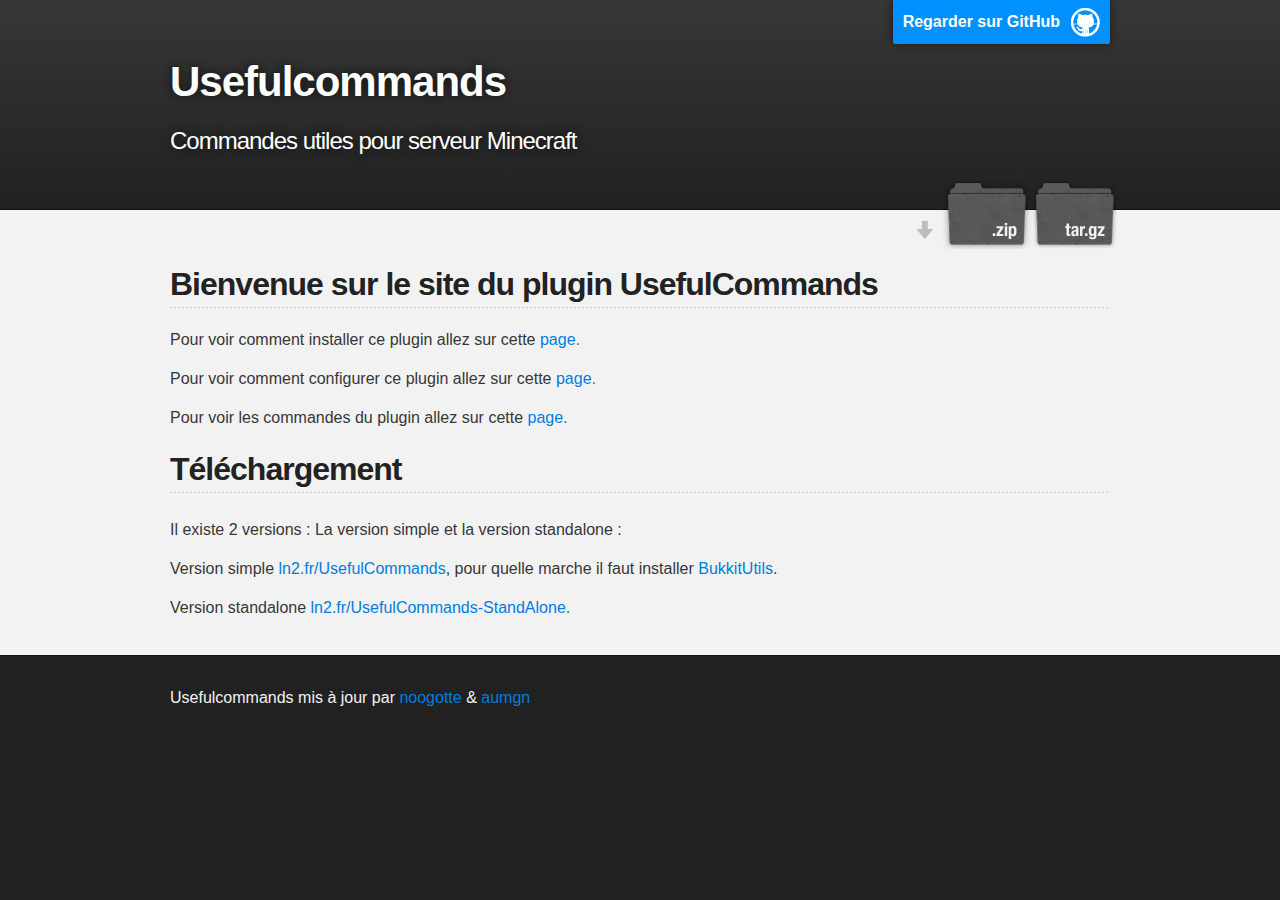
<file: index.html>
<!DOCTYPE html>
<html>

  <head>
    <meta charset='utf-8' />
    <meta http-equiv="X-UA-Compatible" content="chrome=1" />
    <meta name="description" content="Usefulcommands : Useful commands for server" />

    <link rel="stylesheet" type="text/css" media="screen" href="stylesheets/stylesheet.css">
    <link rel="icon" type="image/png" href="images/favicon.png">

    <title>Usefulcommands - Index</title>
  </head>

  <body>

    <!-- HEADER -->
    <div id="header_wrap" class="outer">
        <header class="inner">
          <a id="forkme_banner" href="https://github.com/noogotte/UsefulCommands">Regarder sur GitHub</a>

          <h1 id="project_title">Usefulcommands</h1>
          <h2 id="project_tagline">Commandes utiles pour serveur Minecraft</h2>

            <section id="downloads">
              <a class="zip_download_link" href="https://github.com/noogotte/UsefulCommands/zipball/master">Télécharger le project en .zip</a>
              <a class="tar_download_link" href="https://github.com/noogotte/UsefulCommands/tarball/master">Télécharger le project en tar.gz</a>
            </section>
        </header>
    </div>

    <!-- MAIN CONTENT -->
    <div id="main_content_wrap" class="outer">
      <section id="main_content" class="inner">
        <h2>Bienvenue sur le site du plugin UsefulCommands</h2>
		<p>Pour voir comment installer ce plugin allez sur cette <a href="installation.html">page.</a></p>
		<p>Pour voir comment configurer ce plugin allez sur cette <a href="configuration.html">page.</a></p>
		<p>Pour voir les commandes du plugin allez sur cette <a href="commands.html">page.</a></p>
    <p><h2>Téléchargement</h2></p>
    <p>Il existe 2 versions : La version simple et la version standalone :</p>
    <p>Version simple <a href="http://ln2.fr/UsefulCommands">ln2.fr/UsefulCommands</a>, pour quelle marche il faut installer <a href="installation.html">BukkitUtils</a>.</p>
    <p>Version standalone <a href="http://ln2.fr/UsefulCommandsS">ln2.fr/UsefulCommands-StandAlone.</a></p>
      </section>
    </div>

    <!-- FOOTER  -->
    <div id="footer_wrap" class="outer">
      <footer class="inner">
        <p class="copyright">Usefulcommands mis à jour par <a href="https://github.com/noogotte">noogotte</a> & <a href="https://github.com/aumgn">aumgn</a></p>
      </footer>
    </div>

  </body>
</html>
</file>
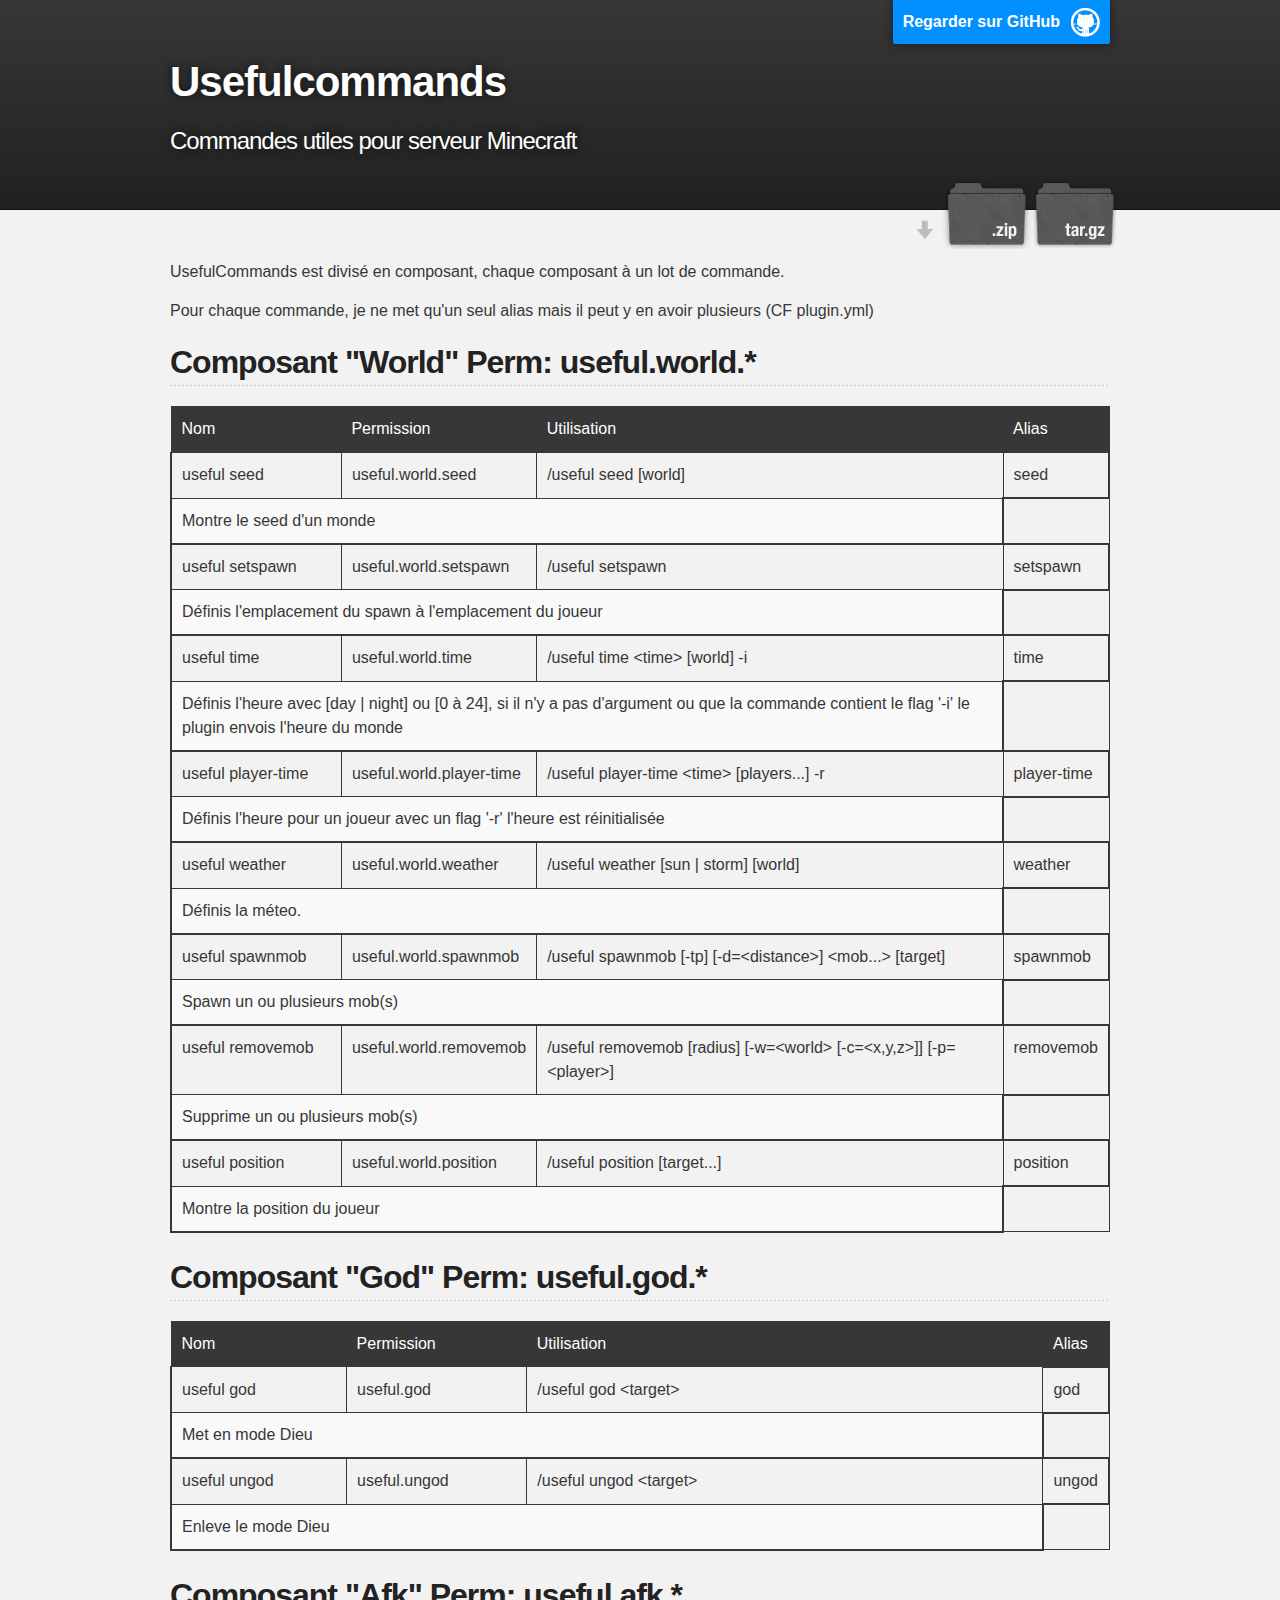
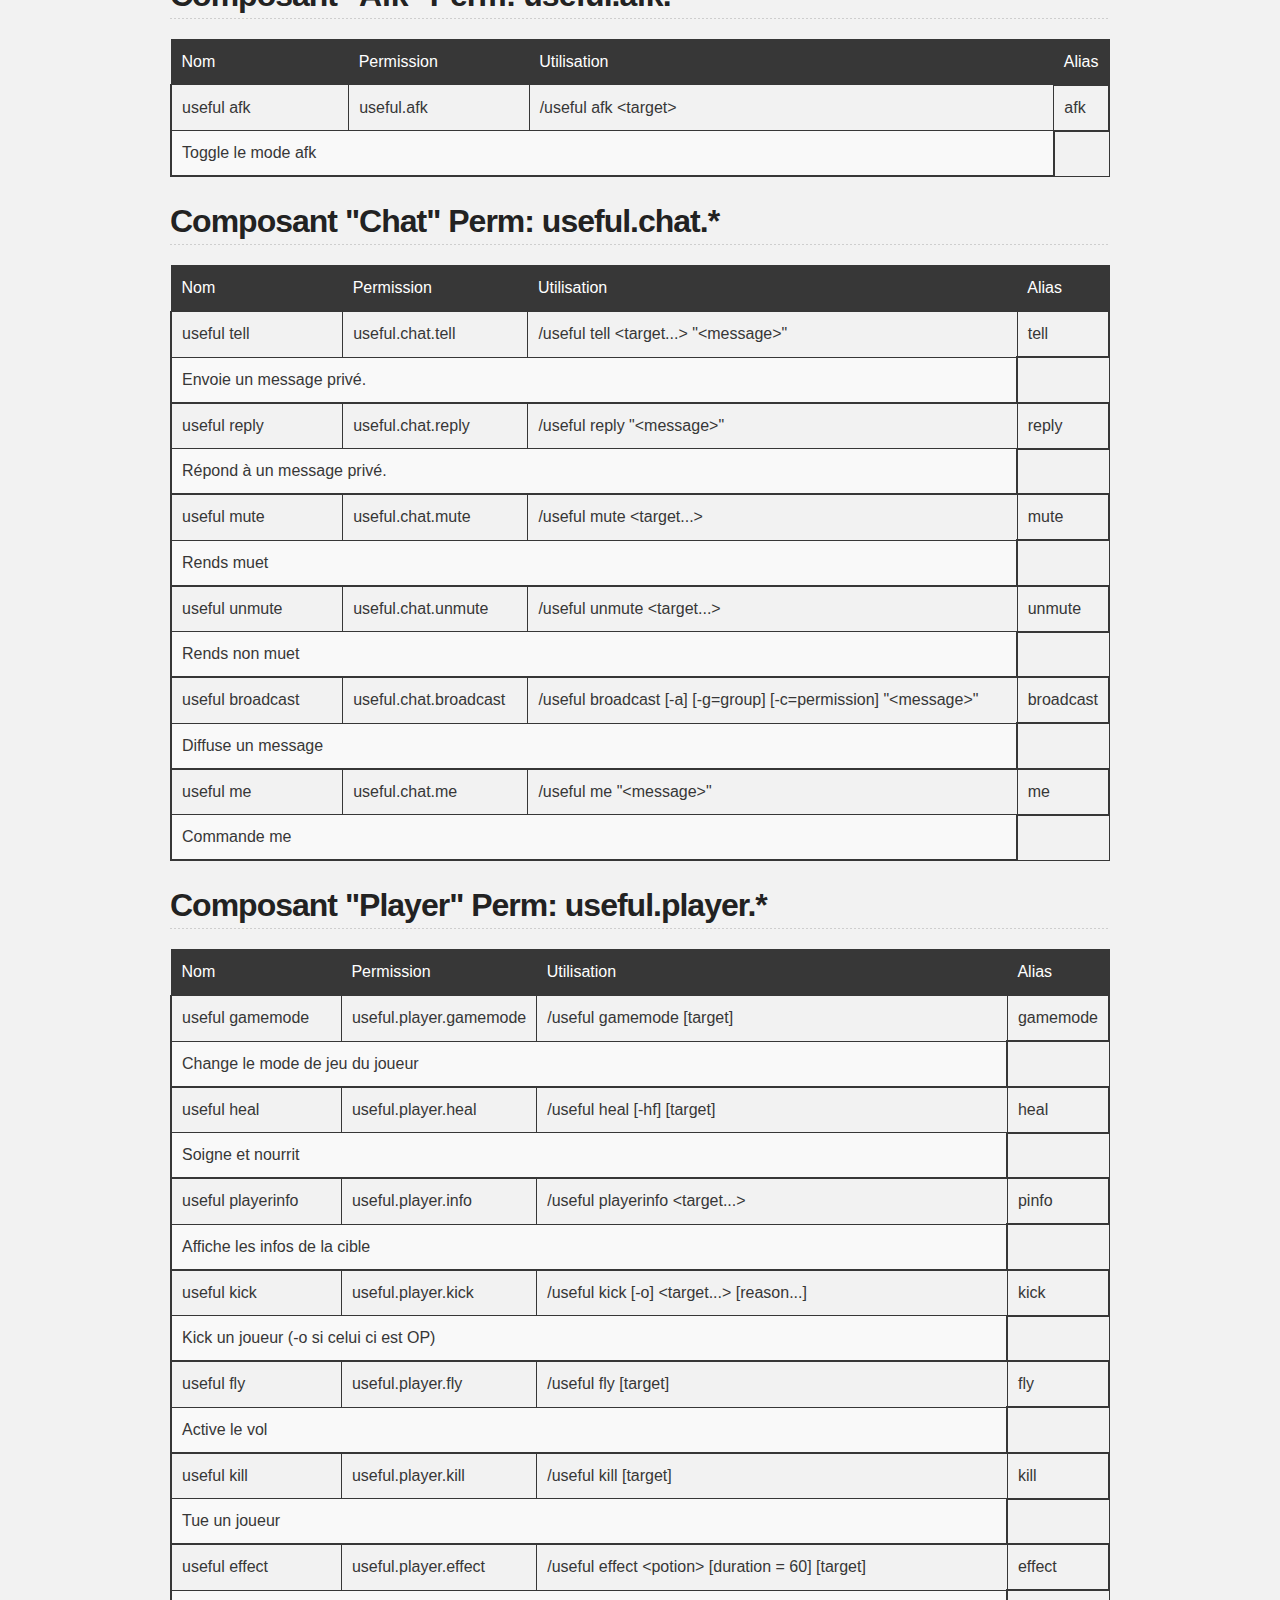
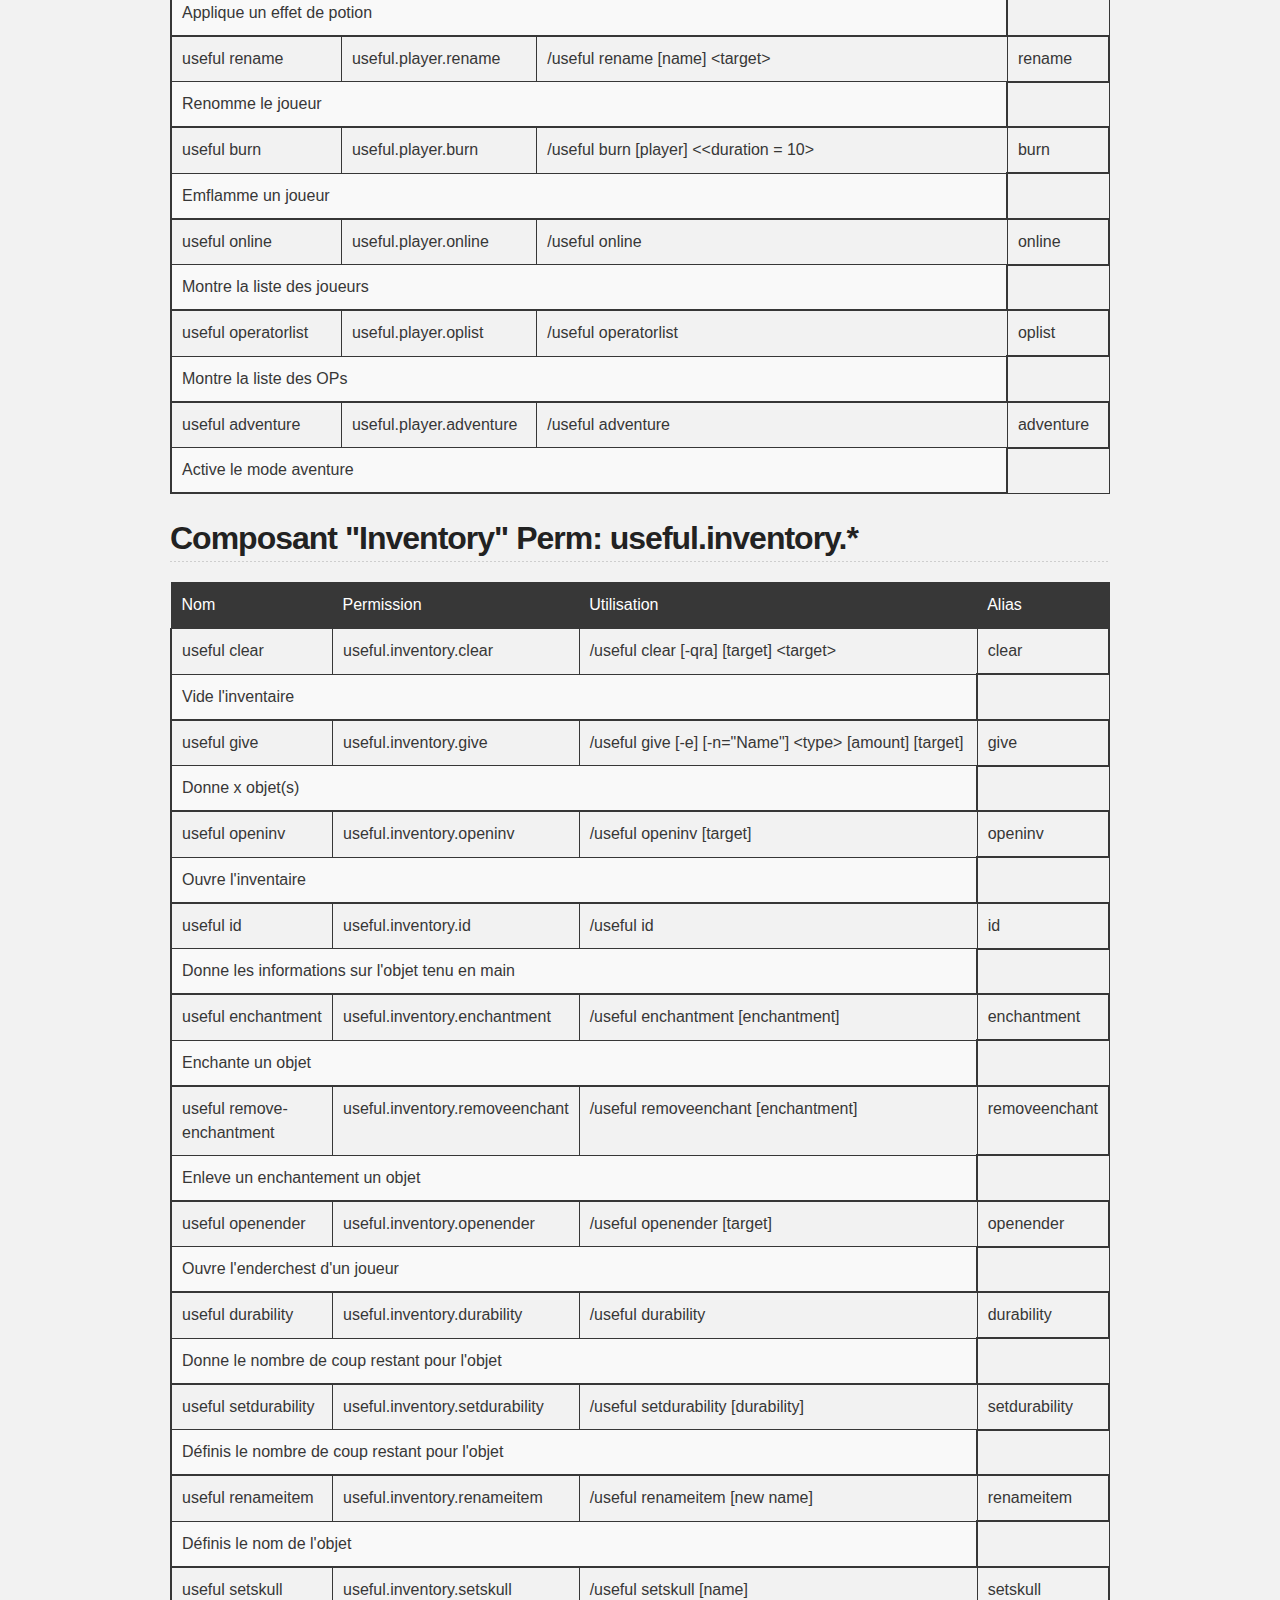
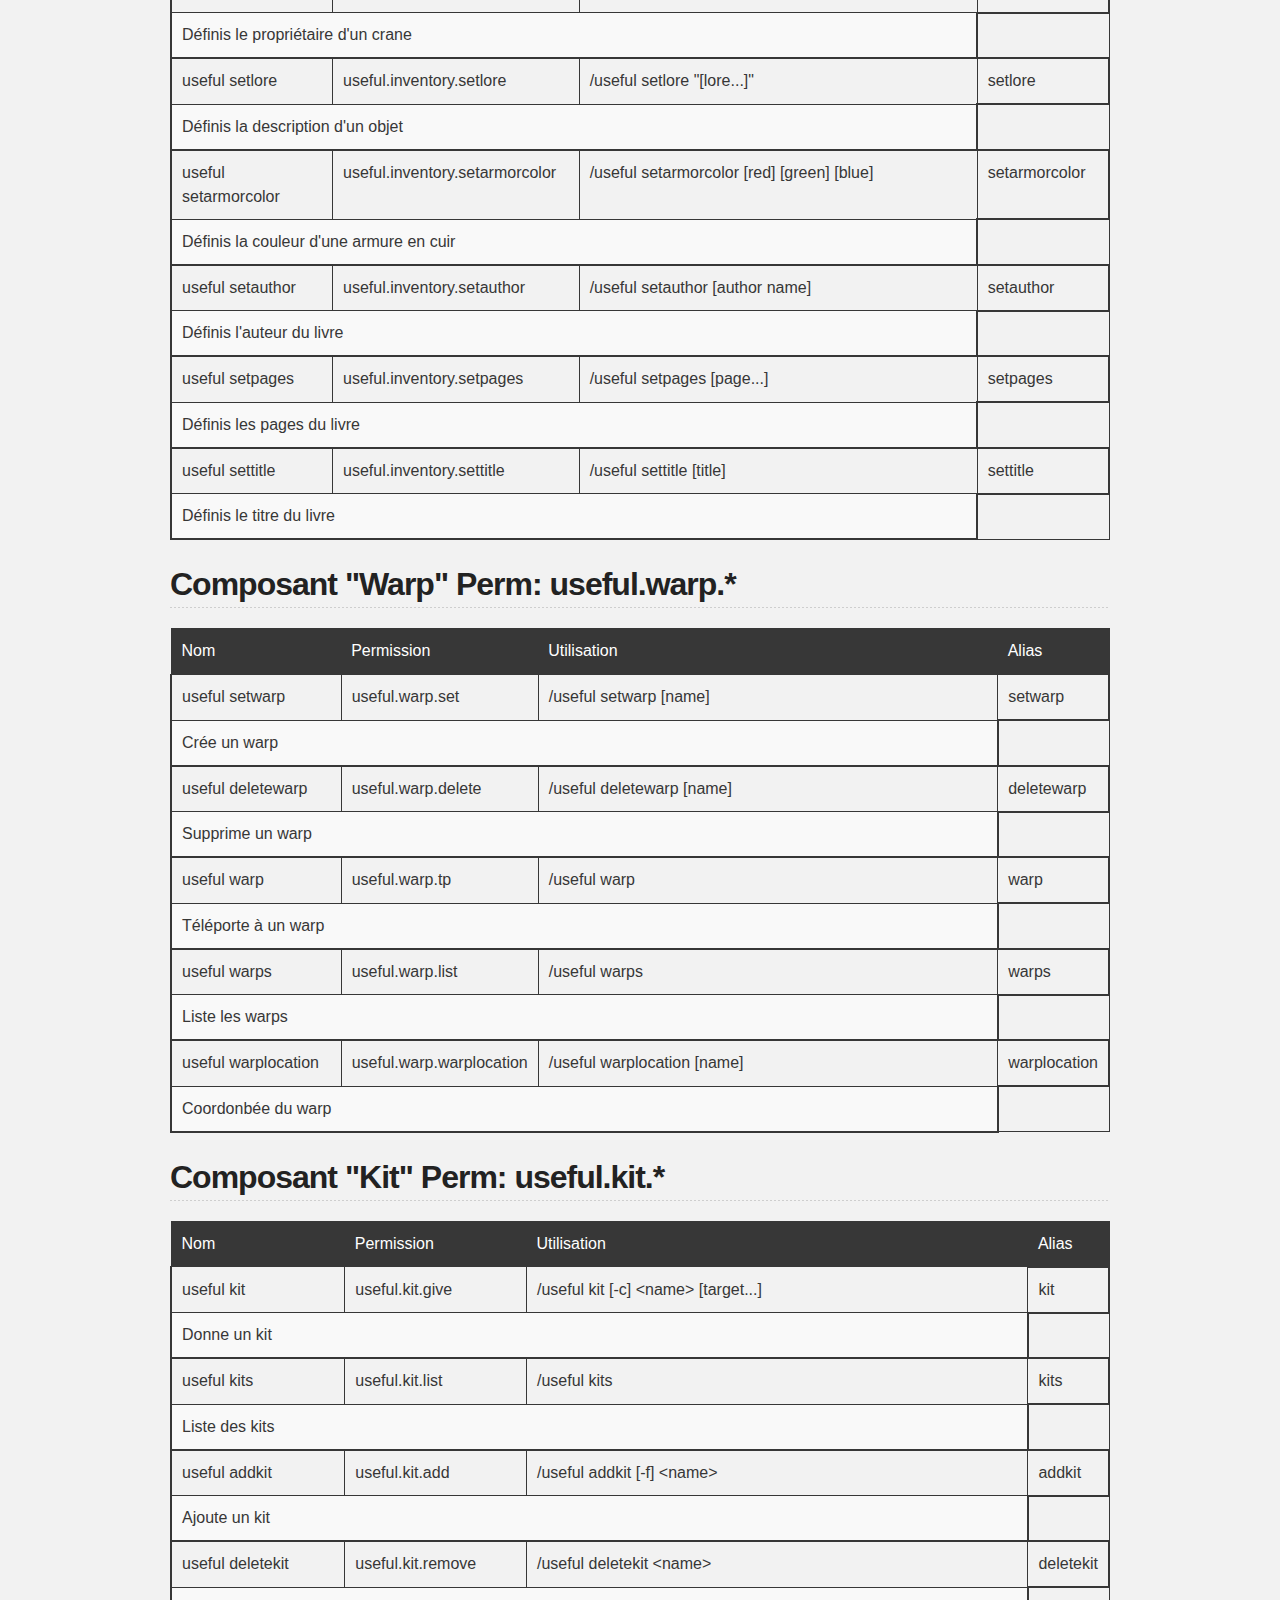
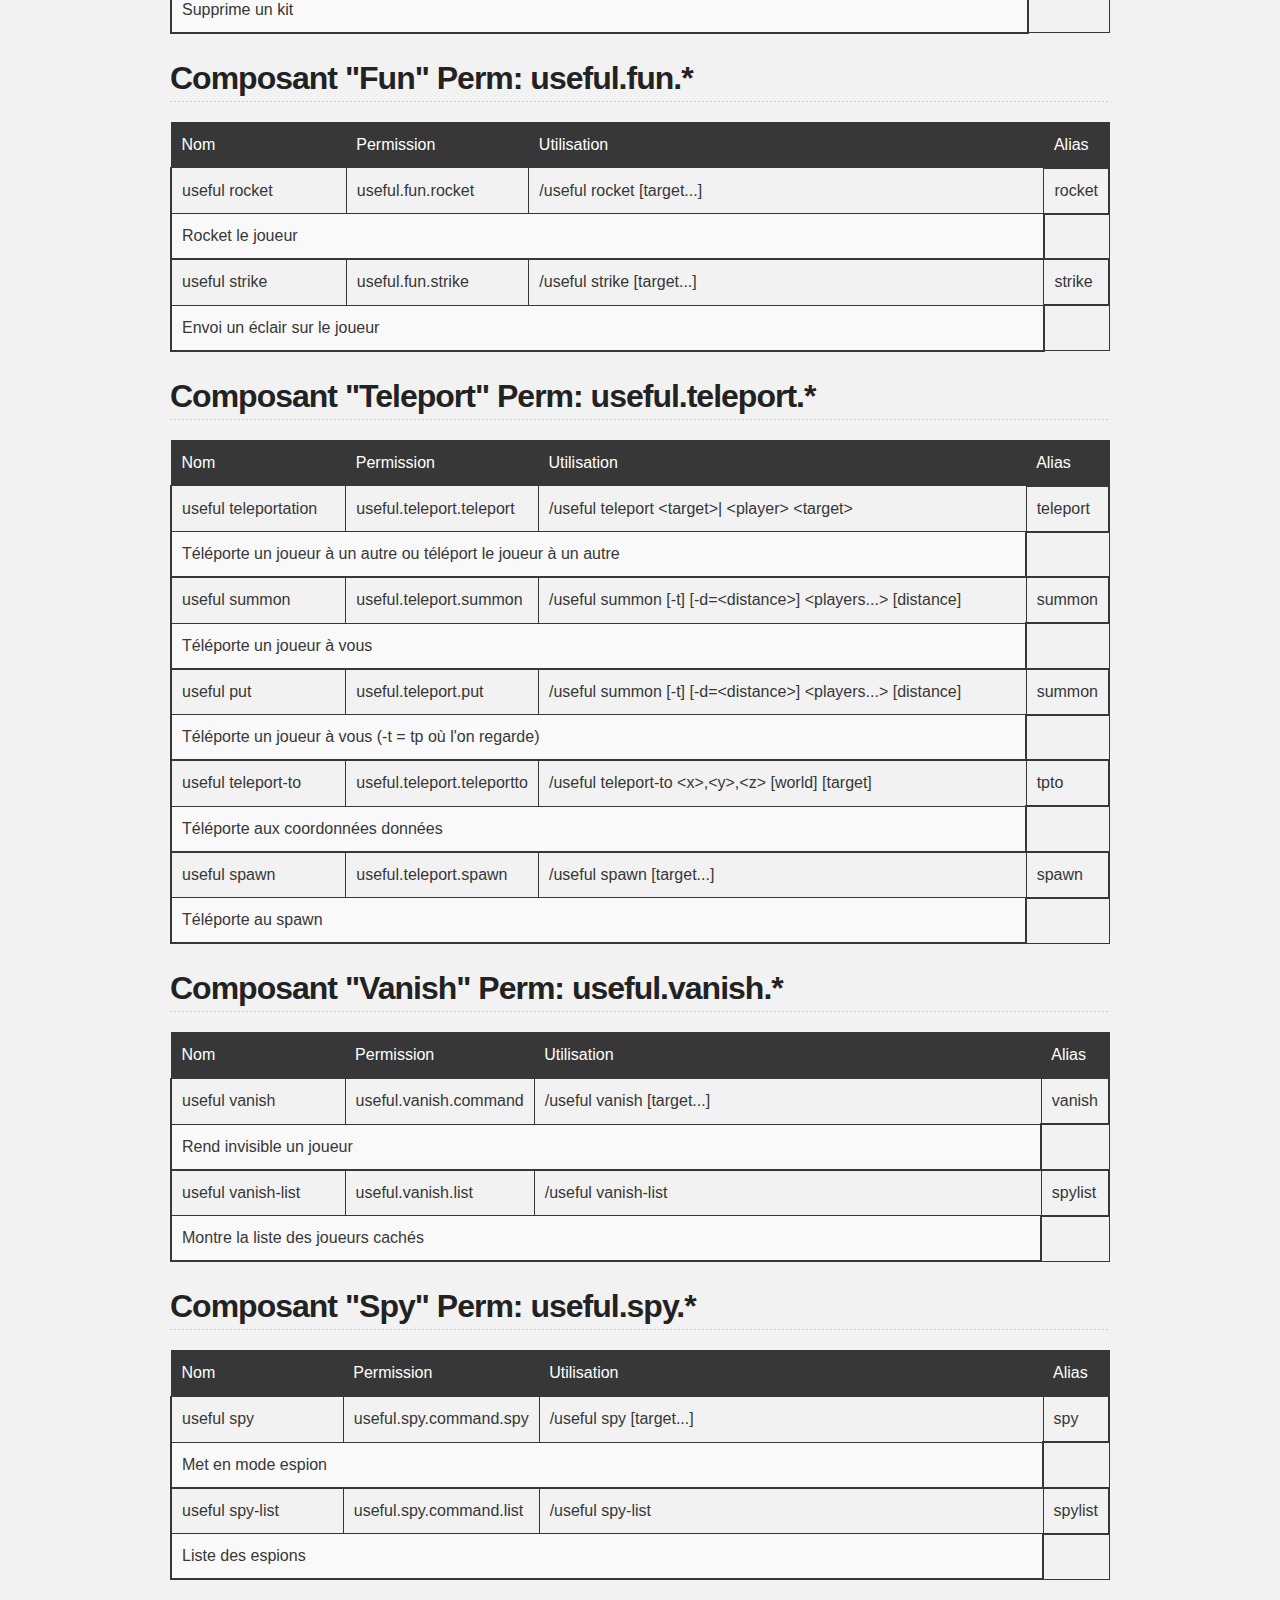
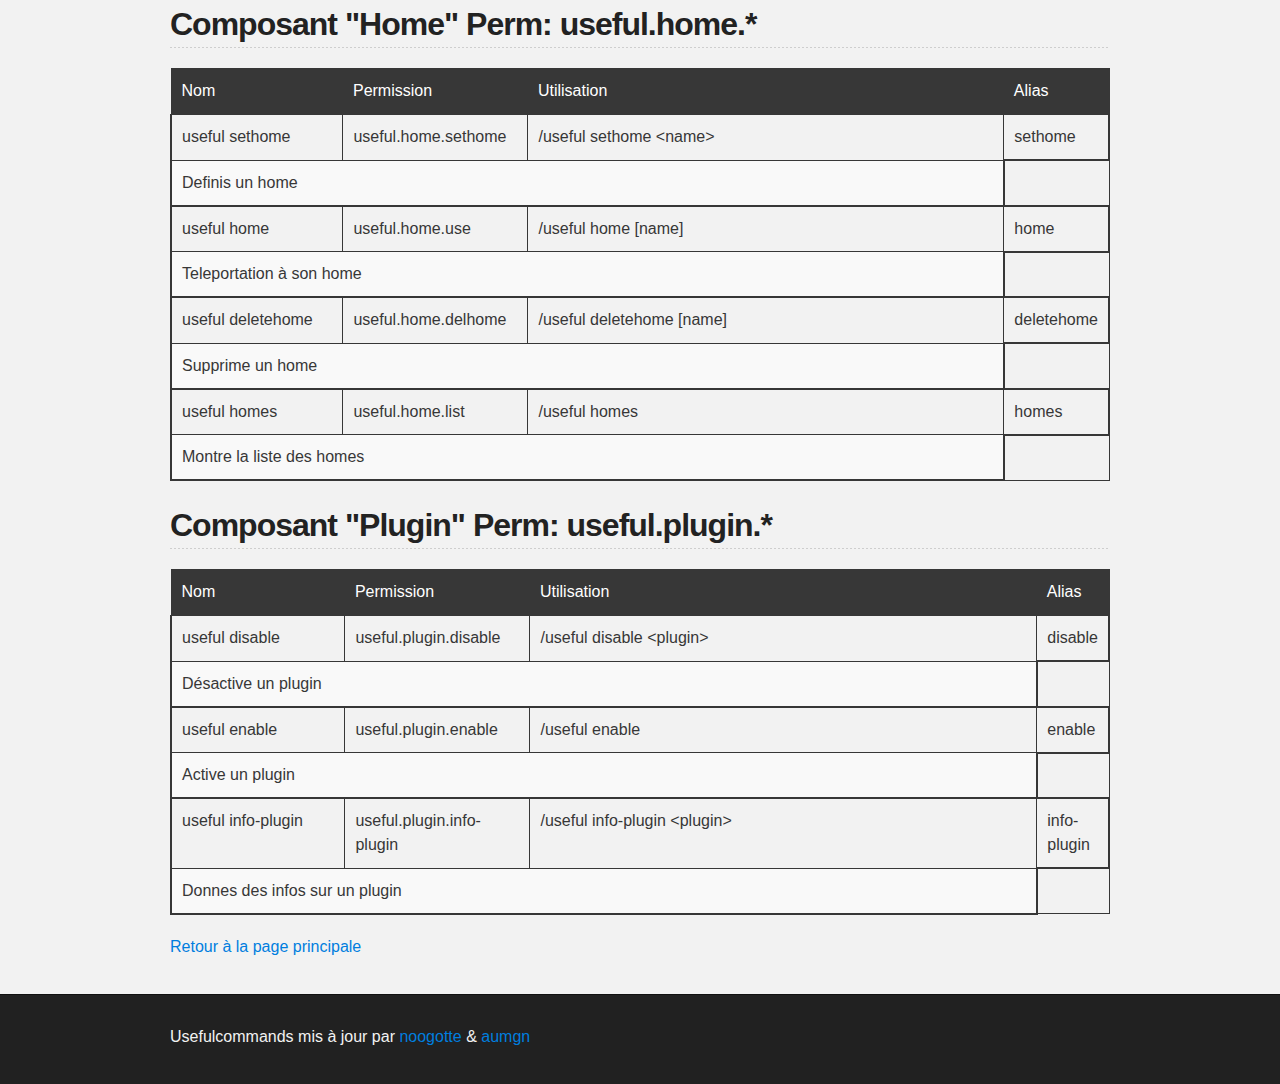
<file: commands.html>
<!DOCTYPE html>
<html>

  <head>
    <meta charset='utf-8' />
    <meta http-equiv="X-UA-Compatible" content="chrome=1" />
    <meta name="description" content="Usefulcommands : Useful commands for server" />

    <link rel="stylesheet" type="text/css" media="screen" href="stylesheets/stylesheet.css">
    <link rel="icon" type="image/png" href="images/favicon.png">

    <title>Usefulcommands - Commandes</title>
  </head>

  <body>

    <!-- HEADER -->
    <div id="header_wrap" class="outer">
        <header class="inner">
          <a id="forkme_banner" href="https://github.com/noogotte/UsefulCommands">Regarder sur GitHub</a>

          <h1 id="project_title">Usefulcommands</h1>
          <h2 id="project_tagline">Commandes utiles pour serveur Minecraft</h2>

            <section id="downloads">
              <a class="zip_download_link" href="https://github.com/noogotte/UsefulCommands/zipball/master">Télécharger la version sans BukkitUtils</a>
              <a class="tar_download_link" href="https://github.com/noogotte/UsefulCommands/tarball/master">Télécharger la version standalone</a>
            </section>
        </header>
    </div>

    <!-- MAIN CONTENT -->
    <div id="main_content_wrap" class="outer">
      <section id="main_content" class="inner">
	  <p>UsefulCommands est divisé en composant, chaque composant à un lot de commande.</p>
    <p>Pour chaque commande, je ne met qu'un seul alias mais il peut y en avoir plusieurs (CF plugin.yml)</p>
	
    <h2>Composant "World" Perm: useful.world.*</h2>

  <table class="category world" id="world">
    
    <thead>
      <tr>
	      <th class="name">Nom</th>
	      <th class="permission">Permission</th>
	      <th class="usage">Utilisation</th>
	      <th class="aliases">Alias</th>
      </tr>
    </thead>

    <tbody>
      <tr class="command">
          <td class="name">useful seed</td>
          <td class="permission">useful.world.seed</td>
          <td class="usage">/useful seed [world]</td>
		      <td class="aliases">seed</td>
      </tr>
      <tr class="description-row">
          <td class="description" colspan="3">Montre le seed d'un monde</td>
      </tr>
      
        <tr class="command">
          <td class="name">useful setspawn</td>
          <td class="permission">useful.world.setspawn</td>
          <td class="usage">/useful setspawn</td>
		      <td class="aliases">setspawn</td>
        </tr>
        <tr class="description-row">
          <td class="description" colspan="3">Définis l'emplacement du spawn à l'emplacement du joueur</td>
        </tr>

		  <tr class="command">
          <td class="name">useful time</td>
          <td class="permission">useful.world.time</td>
          <td class="usage">/useful time &lt;time&gt [world] -i</td>
		      <td class="aliases">time</td>
      </tr>
      <tr class="description-row">
          <td class="description" colspan="3">
            Définis l'heure avec [day | night] ou [0 à 24], si il n'y a pas d'argument ou que la commande contient le flag '-i' le plugin envois l'heure du monde</td>
      </tr>
		  <tr class="command">
          <td class="name">useful player-time</td>
          <td class="permission">useful.world.player-time</td>
          <td class="usage">/useful player-time &lt;time&gt [players...] -r</td>
		      <td class="aliases">player-time</td>
      </tr>
      <tr class="description-row">
          <td class="description" colspan="3">
            Définis l'heure pour un joueur avec un flag '-r' l'heure est réinitialisée</td>
      </tr>

		<tr class="command">
          <td class="name">useful weather</td>
          <td class="permission">useful.world.weather</td>
          <td class="usage">/useful weather [sun | storm] [world]</td>
		      <td class="aliases">weather</td>
    </tr>
        <tr class="description-row">
          <td class="description" colspan="3">Définis la méteo.</td>
        </tr>

	  <tr class="command">
          <td class="name">useful spawnmob</td>
          <td class="permission">useful.world.spawnmob</td>
          <td class="usage">/useful spawnmob [-tp] [-d=&lt;distance&gt] &lt;mob...&gt [target]</td>
		      <td class="aliases">spawnmob</td>
        </tr>
        <tr class="description-row">
          <td class="description" colspan="3">Spawn un ou plusieurs mob(s)</td>
        </tr>

    <tr class="command">
          <td class="name">useful removemob</td>
          <td class="permission">useful.world.removemob</td>
          <td class="usage">/useful removemob <type> [radius] [-w=&lt;world&gt [-c=&lt;x,y,z&gt]] [-p=&lt;player&gt]</td>
          <td class="aliases">removemob</td>
        </tr>
        <tr class="description-row">
          <td class="description" colspan="3">Supprime un ou plusieurs mob(s)</td>
        </tr>
 <tr class="command">
        <td class="name">useful position</td>
        <td class="permission">useful.world.position</td>
        <td class="usage">/useful position [target...]</td>
        <td class="aliases">position</td>
      </tr>
      <tr class="description-row">
        <td class="description" colspan="3">Montre la position du joueur </td>
      </tr>
    </tbody>

  </table>

  <h2>Composant "God" Perm: useful.god.*</h2>

  <table class="category god" id="god">
    
    <thead>
      <tr>
          <th class="name">Nom</th>
          <th class="permission">Permission</th>
          <th class="usage">Utilisation</th>
          <th class="aliases">Alias</th>
      </tr>
    </thead>

    <tbody>
      
      <tr class="command">
          <td class="name">useful god</td>
          <td class="permission">useful.god</td>
          <td class="usage">/useful god &lt;target&gt</td>
          <td class="aliases">god</td>
      </tr>
      <tr class="description-row">
          <td class="description" colspan="3">Met en mode Dieu</td>
      <tr class="command">
          <td class="name">useful ungod</td>
          <td class="permission">useful.ungod</td>
          <td class="usage">/useful ungod &lt;target&gt</td>
          <td class="aliases">ungod</td>
      </tr>
      <tr class="description-row">
          <td class="description" colspan="3">Enleve le mode Dieu</td>
  </tbody>
  </table>

  <h2>Composant "Afk" Perm: useful.afk.*</h2>
  <table class="category afk" id="afk">
    
    <thead>
      <tr>
        <th class="name">Nom</th>
        <th class="permission">Permission</th>
        <th class="usage">Utilisation</th>
        <th class="aliases">Alias</th>
      </tr>
    </thead>

    <tbody>
      
      <tr class="command">
      <td class="name">useful afk</td>
          <td class="permission">useful.afk</td>
          <td class="usage">/useful afk &lt;target&gt</td>
          <td class="aliases">afk</td>
      </tr>
      <tr class="description-row">
          <td class="description" colspan="3">Toggle le mode afk</td>
      </tr>
    </tbody>
  </table>

  <h2>Composant "Chat" Perm: useful.chat.*</h2>
  <table class="category chat" id="chat">
    
    <thead>
      <tr>
         <th class="name">Nom</th>
         <th class="permission">Permission</th>
         <th class="usage">Utilisation</th>
        <th class="aliases">Alias</th>
      </tr>
    </thead>

    <tbody>
      
      <tr class="command">
          <td class="name">useful tell</td>
          <td class="permission">useful.chat.tell</td>
          <td class="usage">/useful tell &lt;target...&gt "&lt;message&gt"</td>
          <td class="aliases">tell</td></tr>
      <tr class="description-row">
          <td class="description" colspan="3">Envoie un message privé.</td>
      </tr>
      <tr class="command">
          <td class="name">useful reply</td>
          <td class="permission">useful.chat.reply</td>
          <td class="usage">/useful reply "&lt;message&gt"</td>
          <td class="aliases">reply</td></tr>
      <tr class="description-row">
          <td class="description" colspan="3">Répond à un message privé.</td>
      </tr>
      <tr class="command">
          <td class="name">useful mute</td>
          <td class="permission">useful.chat.mute</td>
          <td class="usage">/useful mute &lt;target...&gt</td>
          <td class="aliases">mute</td></tr>
      <tr class="description-row">
          <td class="description" colspan="3">Rends muet</td>
      </tr>
      <tr class="command">
          <td class="name">useful unmute</td>
          <td class="permission">useful.chat.unmute</td>
          <td class="usage">/useful unmute &lt;target...&gt</td>
          <td class="aliases">unmute</td></tr>
      <tr class="description-row">
          <td class="description" colspan="3">Rends non muet</td>
      </tr>
      <tr class="command">
          <td class="name">useful broadcast</td>
          <td class="permission">useful.chat.broadcast</td>
          <td class="usage">/useful broadcast [-a] [-g=group] [-c=permission] "&lt;message&gt"</td>
          <td class="aliases">broadcast</td></tr>
      <tr class="description-row">
          <td class="description" colspan="3">Diffuse un message</td>
      </tr>
      <tr class="command">
          <td class="name">useful me</td>
          <td class="permission">useful.chat.me</td>
          <td class="usage">/useful me "&lt;message&gt"</td>
          <td class="aliases">me</td></tr>
      <tr class="description-row">
          <td class="description" colspan="3">Commande me</td>
      </tr>
    </tbody>
  </table>

  <h2>Composant "Player" Perm: useful.player.*</h2>
  <table class="category player" id="player">
    
    <thead>
      <tr>
         <th class="name">Nom</th>
         <th class="permission">Permission</th>
         <th class="usage">Utilisation</th>
        <th class="aliases">Alias</th>
      </tr>
    </thead>

    <tbody>
      
      <tr class="command">
          <td class="name">useful gamemode</td>
          <td class="permission">useful.player.gamemode</td>
          <td class="usage">/useful gamemode [target]</td>
          <td class="aliases">gamemode</td></tr>
      <tr class="description-row">
          <td class="description" colspan="3">Change le mode de jeu du joueur</td>
      </tr>
      <tr class="command">
          <td class="name">useful heal</td>
          <td class="permission">useful.player.heal</td>
          <td class="usage">/useful heal [-hf] [target]</td>
          <td class="aliases">heal</td></tr>
      <tr class="description-row">
          <td class="description" colspan="3">Soigne et nourrit</td>
      </tr>
      <tr class="command">
          <td class="name">useful playerinfo</td>
          <td class="permission">useful.player.info</td>
          <td class="usage">/useful playerinfo &lt;target...&gt</td>
          <td class="aliases">pinfo</td></tr>
      <tr class="description-row">
          <td class="description" colspan="3">Affiche les infos de la cible</td>
      </tr>
      <tr class="command">
          <td class="name">useful kick</td>
          <td class="permission">useful.player.kick</td>
          <td class="usage">/useful kick [-o] &lt;target...&gt [reason...]</td>
          <td class="aliases">kick</td></tr>
      <tr class="description-row">
          <td class="description" colspan="3">Kick un joueur (-o si celui ci est OP)</td>
      </tr>
      <tr class="command">
          <td class="name">useful fly</td>
          <td class="permission">useful.player.fly</td>
          <td class="usage">/useful fly [target]</td>
          <td class="aliases">fly</td></tr>
      <tr class="description-row">
          <td class="description" colspan="3">Active le vol</td>
      </tr>
      <tr class="command">
          <td class="name">useful kill</td>
          <td class="permission">useful.player.kill</td>
          <td class="usage">/useful kill [target]</td>
          <td class="aliases">kill</td></tr>
      <tr class="description-row">
          <td class="description" colspan="3">Tue un joueur</td>
      </tr>
      <tr class="command">
          <td class="name">useful effect</td>
          <td class="permission">useful.player.effect</td>
          <td class="usage">/useful effect &lt;potion&gt; [duration = 60] [target]</td>
          <td class="aliases">effect</td></tr>
      <tr class="description-row">
          <td class="description" colspan="3">Applique un effet de potion</td>
      </tr>
      <tr class="command">
          <td class="name">useful rename</td>
          <td class="permission">useful.player.rename</td>
          <td class="usage">/useful rename [name] &lt;target&gt;</td>
          <td class="aliases">rename</td></tr>
      <tr class="description-row">
          <td class="description" colspan="3">Renomme le joueur</td>
      </tr>
      <tr class="command">
          <td class="name">useful burn</td>
          <td class="permission">useful.player.burn</td>
          <td class="usage">/useful burn [player] <&lt;duration = 10&gt;</td>
          <td class="aliases">burn</td></tr>
      <tr class="description-row">
          <td class="description" colspan="3">Emflamme un joueur</td>
      </tr>
      <tr class="command">
          <td class="name">useful online</td>
          <td class="permission">useful.player.online</td>
          <td class="usage">/useful online</td>
          <td class="aliases">online</td></tr>
      <tr class="description-row">
          <td class="description" colspan="3">Montre la liste des joueurs</td>
      </tr>
      <tr class="command">
          <td class="name">useful operatorlist</td>
          <td class="permission">useful.player.oplist</td>
          <td class="usage">/useful operatorlist</td>
          <td class="aliases">oplist</td></tr>
      <tr class="description-row">
          <td class="description" colspan="3">Montre la liste des OPs</td>
      </tr>
      <tr class="command">
          <td class="name">useful adventure</td>
          <td class="permission">useful.player.adventure</td>
          <td class="usage">/useful adventure</td>
          <td class="aliases">adventure</td></tr>
      <tr class="description-row">
          <td class="description" colspan="3">Active le mode aventure</td>
      </tr>
    </tbody>
  </table>

  <h2>Composant "Inventory" Perm: useful.inventory.*</h2>
  <table class="category inventory" id="inventory">
    
    <thead>
      <tr>
        <th class="name">Nom</th>
        <th class="permission">Permission</th>
        <th class="usage">Utilisation</th>
        <th class="aliases">Alias</th>
      </tr>
    </thead>

    <tbody>
      
      <tr class="command">
          <td class="name">useful clear</td>
          <td class="permission">useful.inventory.clear</td>
          <td class="usage">/useful clear [-qra] [target] &lt;target&gt</td>
          <td class="aliases">clear</td>
      </tr>
      <tr class="description-row">
          <td class="description" colspan="3">Vide l'inventaire</td>
      </tr>
      <tr class="command">
          <td class="name">useful give</td>
          <td class="permission">useful.inventory.give</td>
          <td class="usage">/useful give [-e] [-n="Name"] &lt;type&gt [amount] [target]</td>
          <td class="aliases">give</td>
      </tr>
      <tr class="description-row">
          <td class="description" colspan="3">Donne x objet(s)</td>
      </tr>
      <tr class="command">
          <td class="name">useful openinv</td>
          <td class="permission">useful.inventory.openinv</td>
          <td class="usage">/useful openinv [target]</td>
          <td class="aliases">openinv</td>
      </tr>
      <tr class="description-row">
          <td class="description" colspan="3">Ouvre l'inventaire</td>
      </tr>
      <tr class="command">
          <td class="name">useful id</td>
          <td class="permission">useful.inventory.id</td>
          <td class="usage">/useful id</td>
          <td class="aliases">id</td>
      </tr>
      <tr class="description-row">
          <td class="description" colspan="3">Donne les informations sur l'objet tenu en main</td>
      </tr>
      <tr class="command">
          <td class="name">useful enchantment</td>
          <td class="permission">useful.inventory.enchantment</td>
          <td class="usage">/useful enchantment [enchantment]</td>
          <td class="aliases">enchantment</td>
      </tr>
      <tr class="description-row">
          <td class="description" colspan="3">Enchante un objet</td>
      </tr>
      <tr class="command">
          <td class="name">useful remove-enchantment</td>
          <td class="permission">useful.inventory.removeenchant</td>
          <td class="usage">/useful removeenchant [enchantment]</td>
          <td class="aliases">removeenchant</td>
      </tr>
      <tr class="description-row">
          <td class="description" colspan="3">Enleve un enchantement un objet</td>
      </tr>
      <tr class="command">
          <td class="name">useful openender</td>
          <td class="permission">useful.inventory.openender</td>
          <td class="usage">/useful openender [target]</td>
          <td class="aliases">openender</td>
      </tr>
      <tr class="description-row">
          <td class="description" colspan="3">Ouvre l'enderchest d'un joueur</td>
      </tr>
      <tr class="command">
          <td class="name">useful durability</td>
          <td class="permission">useful.inventory.durability</td>
          <td class="usage">/useful durability</td>
          <td class="aliases">durability</td>
      </tr>
      <tr class="description-row">
          <td class="description" colspan="3">Donne le nombre de coup restant pour l'objet</td>
      </tr>
      <tr class="command">
          <td class="name">useful setdurability</td>
          <td class="permission">useful.inventory.setdurability</td>
          <td class="usage">/useful setdurability [durability]</td>
          <td class="aliases">setdurability</td>
      </tr>
      <tr class="description-row">
          <td class="description" colspan="3">Définis le nombre de coup restant pour l'objet</td>
      </tr>
      <tr class="command">
          <td class="name">useful renameitem</td>
          <td class="permission">useful.inventory.renameitem</td>
          <td class="usage">/useful renameitem [new name]</td>
          <td class="aliases">renameitem</td>
      </tr>
      <tr class="description-row">
          <td class="description" colspan="3">Définis le nom de l'objet</td>
      </tr>
      <tr class="command">
          <td class="name">useful setskull</td>
          <td class="permission">useful.inventory.setskull</td>
          <td class="usage">/useful setskull [name]</td>
          <td class="aliases">setskull</td>
      </tr>
      <tr class="description-row">
          <td class="description" colspan="3">Définis le propriétaire d'un crane</td>
      </tr>
      <tr class="command">
          <td class="name">useful setlore</td>
          <td class="permission">useful.inventory.setlore</td>
          <td class="usage">/useful setlore "[lore...]"</td>
          <td class="aliases">setlore</td>
      </tr>
      <tr class="description-row">
          <td class="description" colspan="3">Définis la description d'un objet</td>
      </tr>
      <tr class="command">
          <td class="name">useful setarmorcolor</td>
          <td class="permission">useful.inventory.setarmorcolor</td>
          <td class="usage">/useful setarmorcolor [red] [green] [blue]</td>
          <td class="aliases">setarmorcolor</td>
      </tr>
      <tr class="description-row">
          <td class="description" colspan="3">Définis la couleur d'une armure en cuir</td>
      </tr>
      <tr class="command">
          <td class="name">useful setauthor</td>
          <td class="permission">useful.inventory.setauthor</td>
          <td class="usage">/useful setauthor [author name]</td>
          <td class="aliases">setauthor</td>
      </tr>
      <tr class="description-row">
          <td class="description" colspan="3">Définis l'auteur du livre</td>
      </tr>
      <tr class="command">
          <td class="name">useful setpages</td>
          <td class="permission">useful.inventory.setpages</td>
          <td class="usage">/useful setpages [page...]</td>
          <td class="aliases">setpages</td>
      </tr>
      <tr class="description-row">
          <td class="description" colspan="3">Définis les pages du livre</td>
      </tr>
      <tr class="command">
          <td class="name">useful settitle</td>
          <td class="permission">useful.inventory.settitle</td>
          <td class="usage">/useful settitle [title]</td>
          <td class="aliases">settitle</td>
      </tr>
      <tr class="description-row">
          <td class="description" colspan="3">Définis le titre du livre</td>
      </tr>
    </tbody>
  </table>

  <h2>Composant "Warp" Perm: useful.warp.*</h2>
  <table class="category warp" id="warp">
    
    <thead>
      <tr>
        <th class="name">Nom</th>
        <th class="permission">Permission</th>
        <th class="usage">Utilisation</th>
        <th class="aliases">Alias</th>
      </tr>
    </thead>

    <tbody>
      <tr class="command">
          <td class="name">useful setwarp</td>
          <td class="permission">useful.warp.set</td>
          <td class="usage">/useful setwarp [name]</td>
          <td class="aliases">setwarp</td>
      </tr>
      <tr class="description-row">
          <td class="description" colspan="3">Crée un warp</td>
      </tr>
      <tr class="command">
          <td class="name">useful deletewarp</td>
          <td class="permission">useful.warp.delete</td>
          <td class="usage">/useful deletewarp [name]</td>
          <td class="aliases">deletewarp</td>
      </tr>
      <tr class="description-row">
          <td class="description" colspan="3">Supprime un warp</td>
      </tr>
      <tr class="command">
          <td class="name">useful warp</td>
          <td class="permission">useful.warp.tp</td>
          <td class="usage">/useful warp</td>
          <td class="aliases">warp</td>
      </tr>
      <tr class="description-row">
          <td class="description" colspan="3">Téléporte à un warp</td>
      </tr>
      <tr class="command">
          <td class="name">useful warps</td>
          <td class="permission">useful.warp.list</td>
          <td class="usage">/useful warps</td>
          <td class="aliases">warps</td>
      </tr>
      <tr class="description-row">
          <td class="description" colspan="3">Liste les warps</td>
      </tr>
      <tr class="command">
          <td class="name">useful warplocation</td>
          <td class="permission">useful.warp.warplocation</td>
          <td class="usage">/useful warplocation [name]</td>
          <td class="aliases">warplocation</td>
      </tr>
      <tr class="description-row">
          <td class="description" colspan="3">Coordonbée du warp</td>
      </tr>
      
    </tbody>
  </table>

  <h2>Composant "Kit" Perm: useful.kit.*</h2>
    <table class="category kit" id="kit">
    
    <thead>
      <tr>
        <th class="name">Nom</th>
        <th class="permission">Permission</th>
        <th class="usage">Utilisation</th>
        <th class="aliases">Alias</th>
      </tr>
    </thead>

    <tbody>
      <tr class="command">
          <td class="name">useful kit</td>
          <td class="permission">useful.kit.give</td>
          <td class="usage">/useful kit [-c] &lt;name&gt; [target...]</td>
          <td class="aliases">kit</td>
      </tr>
      <tr class="description-row">
          <td class="description" colspan="3">Donne un kit</td>
      </tr>
      <tr class="command">
          <td class="name">useful kits</td>
          <td class="permission">useful.kit.list</td>
          <td class="usage">/useful kits</td>
          <td class="aliases">kits</td>
      </tr>
      <tr class="description-row">
          <td class="description" colspan="3">Liste des kits</td>
      </tr>
      <tr class="command">
          <td class="name">useful addkit</td>
          <td class="permission">useful.kit.add</td>
          <td class="usage">/useful addkit [-f] &lt;name&gt;</td>
          <td class="aliases">addkit</td>
      </tr>
      <tr class="description-row">
          <td class="description" colspan="3">Ajoute un kit</td>
      </tr>
      <tr class="command">
          <td class="name">useful deletekit</td>
          <td class="permission">useful.kit.remove</td>
          <td class="usage">/useful deletekit &lt;name&gt;</td>
          <td class="aliases">deletekit</td>
      </tr>
      <tr class="description-row">
          <td class="description" colspan="3">Supprime un kit</td>
      </tr>
    </tbody>
  </table>

  <h2>Composant "Fun" Perm: useful.fun.*</h2>
  <table class="category fun" id="fun">
    
      <thead>
        <tr>
          <th class="name">Nom</th>
          <th class="permission">Permission</th>
          <th class="usage">Utilisation</th>
          <th class="aliases">Alias</th>
        </tr>
      </thead>

      <tbody>
        <tr class="command">
          <td class="name">useful rocket</td>
          <td class="permission">useful.fun.rocket</td>
          <td class="usage">/useful rocket [target...]</td>
          <td class="aliases">rocket</td>
      </tr>
      <tr class="description-row">
          <td class="description" colspan="3">Rocket le joueur</td>
      </tr>
      <tr class="command">
        <td class="name">useful strike</td>
        <td class="permission">useful.fun.strike</td>
        <td class="usage">/useful strike [target...]</td>
        <td class="aliases">strike</td>
      </tr>
      <tr class="description-row">
        <td class="description" colspan="3">Envoi un éclair sur le joueur</td>
      </tr>
    </tbody>
  </table>

  <h2>Composant "Teleport" Perm: useful.teleport.*</h2>
  <table class="category tp" id="teleport">
    
      <thead>
        <tr>
          <th class="name">Nom</th>
          <th class="permission">Permission</th>
          <th class="usage">Utilisation</th>
          <th class="aliases">Alias</th>
        </tr>
      </thead>

      <tbody>
        <tr class="command">
          <td class="name">useful teleportation</td>
          <td class="permission">useful.teleport.teleport</td>
          <td class="usage">/useful teleport &lt;target&gt;| &lt;player&gt; &lt;target&gt;</td>
          <td class="aliases">teleport</td>
      </tr>
      <tr class="description-row">
          <td class="description" colspan="3">Téléporte un joueur à un autre ou téléport le joueur à un autre</td>
      </tr>
      <tr class="command">
        <td class="name">useful summon</td>
        <td class="permission">useful.teleport.summon</td>
        <td class="usage">/useful summon [-t] [-d=&lt;distance&gt;] &lt;players...&gt; [distance]</td>
        <td class="aliases">summon</td>
      </tr>
      <tr class="description-row">
        <td class="description" colspan="3">Téléporte un joueur à vous</td>
      </tr>
      <tr class="command">
        <td class="name">useful put</td>
        <td class="permission">useful.teleport.put</td>
        <td class="usage">/useful summon [-t] [-d=&lt;distance&gt;] &lt;players...&gt; [distance]</td>
        <td class="aliases">summon</td>
      </tr>
      <tr class="description-row">
        <td class="description" colspan="3">Téléporte un joueur à vous (-t = tp où l'on regarde)</td>
      </tr>
      <tr class="command">
        <td class="name">useful teleport-to</td>
        <td class="permission">useful.teleport.teleportto</td>
        <td class="usage">/useful teleport-to &lt;x&gt;,&lt;y&gt;,&lt;z&gt; [world] [target]</td>
        <td class="aliases">tpto</td>
      </tr>
      <tr class="description-row">
        <td class="description" colspan="3">Téléporte aux coordonnées données</td>
      </tr>
      <tr class="command">
        <td class="name">useful spawn</td>
        <td class="permission">useful.teleport.spawn</td>
        <td class="usage">/useful spawn [target...]</td>
        <td class="aliases">spawn</td>
      </tr>
      <tr class="description-row">
        <td class="description" colspan="3">Téléporte au spawn</td>
      </tr>
    </tbody>
  </table>

<h2>Composant "Vanish" Perm: useful.vanish.*</h2>
  <table class="category vanish" id="vanish">
    
      <thead>
        <tr>
          <th class="name">Nom</th>
          <th class="permission">Permission</th>
          <th class="usage">Utilisation</th>
          <th class="aliases">Alias</th>
        </tr>
      </thead>

      <tbody>
        <tr class="command">
          <td class="name">useful vanish</td>
          <td class="permission">useful.vanish.command</td>
          <td class="usage">/useful vanish [target...]</td>
          <td class="aliases">vanish</td>
      </tr>
      <tr class="description-row">
          <td class="description" colspan="3">Rend invisible un joueur</td>
      </tr>
      <tr class="command">
        <td class="name">useful vanish-list</td>
        <td class="permission">useful.vanish.list</td>
        <td class="usage">/useful vanish-list</td>
        <td class="aliases">spylist</td>
      </tr>
      <tr class="description-row">
        <td class="description" colspan="3">Montre la liste des joueurs cachés</td>
      </tr>
    </tbody>
  </table>

<h2>Composant "Spy" Perm: useful.spy.*</h2>
  <table class="category spy" id="spy">
    
      <thead>
        <tr>
          <th class="name">Nom</th>
          <th class="permission">Permission</th>
          <th class="usage">Utilisation</th>
          <th class="aliases">Alias</th>
        </tr>
      </thead>

      <tbody>
        <tr class="command">
          <td class="name">useful spy</td>
          <td class="permission">useful.spy.command.spy</td>
          <td class="usage">/useful spy [target...]</td>
          <td class="aliases">spy</td>
      </tr>
      <tr class="description-row">
          <td class="description" colspan="3">Met en mode espion</td>
      </tr>
      <tr class="command">
        <td class="name">useful spy-list</td>
        <td class="permission">useful.spy.command.list</td>
        <td class="usage">/useful spy-list</td>
        <td class="aliases">spylist</td>
      </tr>
      <tr class="description-row">
        <td class="description" colspan="3">Liste des espions</td>
      </tr>
    </tbody>
  </table>

<h2>Composant "Home" Perm: useful.home.*</h2>
  <table class="category home" id="home">
    
      <thead>
        <tr>
          <th class="name">Nom</th>
          <th class="permission">Permission</th>
          <th class="usage">Utilisation</th>
          <th class="aliases">Alias</th>
        </tr>
      </thead>

      <tbody>
        <tr class="command">
          <td class="name">useful sethome</td>
          <td class="permission">useful.home.sethome</td>
          <td class="usage">/useful sethome &lt;name&gt;</td>
          <td class="aliases">sethome</td>
      </tr>
      <tr class="description-row">
          <td class="description" colspan="3">Definis un home</td>
      </tr>
      <tr class="command">
          <td class="name">useful home</td>
          <td class="permission">useful.home.use</td>
          <td class="usage">/useful home [name]</td>
          <td class="aliases">home</td>
      </tr>
      <tr class="description-row">
          <td class="description" colspan="3">Teleportation à son home</td>
      </tr>
      <tr class="command">
          <td class="name">useful deletehome</td>
          <td class="permission">useful.home.delhome</td>
          <td class="usage">/useful deletehome [name]</td>
          <td class="aliases">deletehome</td>
      </tr>
      <tr class="description-row">
          <td class="description" colspan="3">Supprime un home</td>
      </tr>
      <tr class="command">
          <td class="name">useful homes</td>
          <td class="permission">useful.home.list</td>
          <td class="usage">/useful homes</td>
          <td class="aliases">homes</td>
      </tr>
      <tr class="description-row">
          <td class="description" colspan="3">Montre la liste des homes</td>
      </tr>
    </tbody>
  </table>

<h2>Composant "Plugin" Perm: useful.plugin.*</h2>
  <table class="category plugin" id="plugin">
    
      <thead>
        <tr>
          <th class="name">Nom</th>
          <th class="permission">Permission</th>
          <th class="usage">Utilisation</th>
          <th class="aliases">Alias</th>
        </tr>
      </thead>

      <tbody>
        <tr class="command">
          <td class="name">useful disable</td>
          <td class="permission">useful.plugin.disable</td>
          <td class="usage">/useful disable &lt;plugin&gt;</td>
          <td class="aliases">disable</td>
      </tr>
      <tr class="description-row">
          <td class="description" colspan="3">Désactive un plugin</td>
      </tr>
      <tr class="command">
        <td class="name">useful enable</td>
        <td class="permission">useful.plugin.enable</td>
        <td class="usage">/useful enable</td>
        <td class="aliases">enable</td>
      </tr>
      <tr class="description-row">
        <td class="description" colspan="3">Active un plugin</td>
      </tr>
      <tr class="command">
        <td class="name">useful info-plugin</td>
        <td class="permission">useful.plugin.info-plugin</td>
        <td class="usage">/useful info-plugin &lt;plugin&gt;</td>
        <td class="aliases">info-plugin</td>
      </tr>
      <tr class="description-row">
        <td class="description" colspan="3">Donnes des infos sur un plugin</td>
      </tr>
    </tbody>
  </table>

	  <p><a href="index.html">Retour à la page principale</a></p>
      </section>
    </div>

    <!-- FOOTER  -->
    <div id="footer_wrap" class="outer">
      <footer class="inner">
        <p class="copyright">Usefulcommands mis à jour par <a href="https://github.com/noogotte">noogotte</a> & <a href="https://github.com/aumgn">aumgn</a></p>
      </footer>
    </div>

  </body>
</html>
</file>
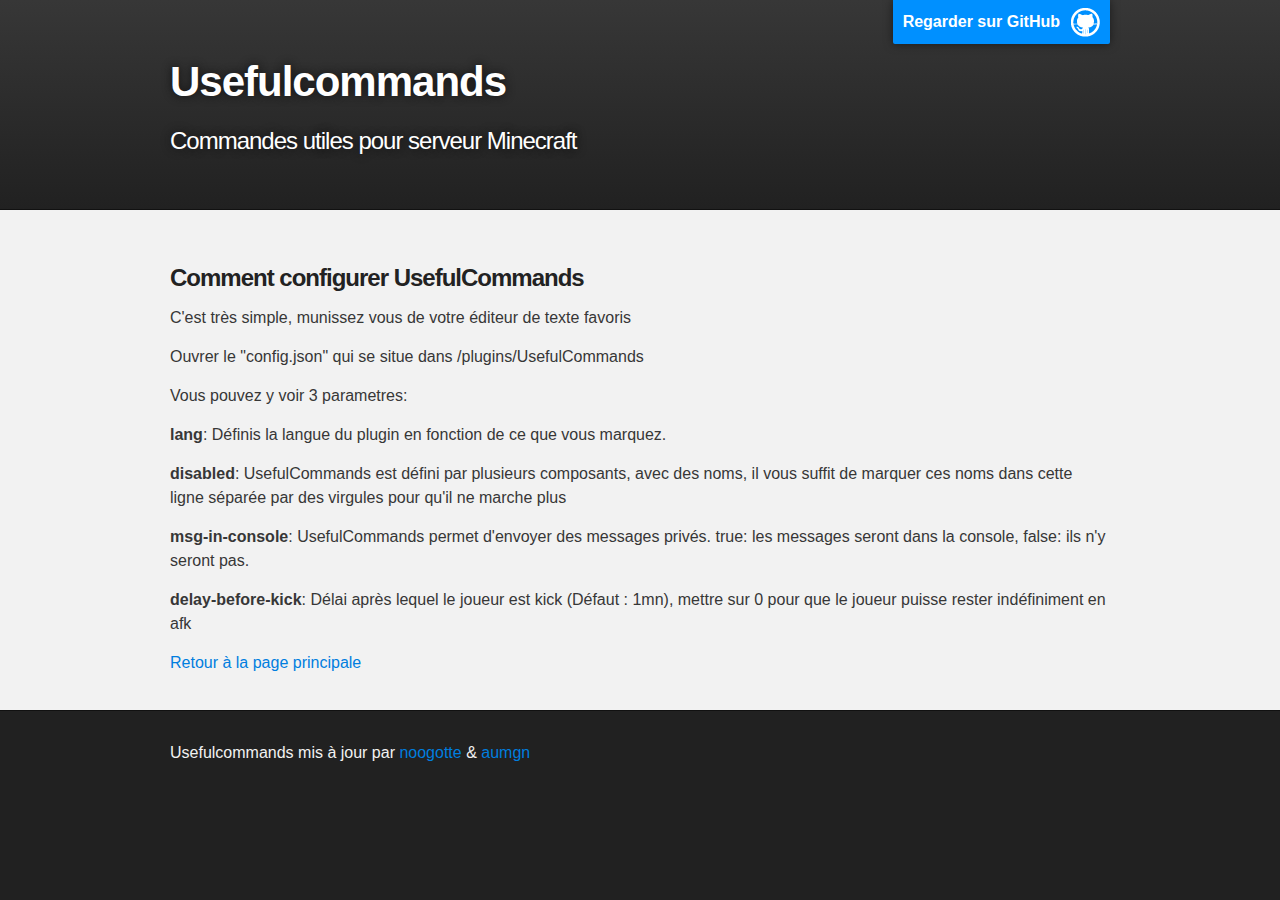
<file: configuration.html>
<!DOCTYPE html>
<html>

  <head>
    <meta charset='utf-8' />
    <meta http-equiv="X-UA-Compatible" content="chrome=1" />
    <meta name="description" content="Usefulcommands : Useful commands for server" />

    <link rel="stylesheet" type="text/css" media="screen" href="stylesheets/stylesheet.css">
    <link rel="icon" type="image/png" href="images/favicon.png">

    <title>Usefulcommands - Configuration</title>
  </head>

  <body>

    <!-- HEADER -->
    <div id="header_wrap" class="outer">
        <header class="inner">
          <a id="forkme_banner" href="https://github.com/noogotte/UsefulCommands">Regarder sur GitHub</a>

          <h1 id="project_title">Usefulcommands</h1>
          <h2 id="project_tagline">Commandes utiles pour serveur Minecraft</h2>

            </section>
        </header>
    </div>

    <!-- MAIN CONTENT -->
    <div id="main_content_wrap" class="outer">
      <section id="main_content" class="inner">
        <h3>Comment configurer UsefulCommands</h3>
		<p>C'est très simple, munissez vous de votre éditeur de texte favoris</p>
		<p>Ouvrer le "config.json" qui se situe dans /plugins/UsefulCommands</p>
		<p>Vous pouvez y voir 3 parametres:</p>
		<p><strong>lang</strong>: Définis la langue du plugin en fonction de ce que vous marquez.</p>
		<p><strong>disabled</strong>: UsefulCommands est défini par plusieurs composants, avec des noms, 
		il vous suffit de marquer ces noms dans cette ligne séparée par des virgules pour qu'il ne marche plus</p>
		<p><strong>msg-in-console</strong>: UsefulCommands permet d'envoyer des messages privés. true: les messages seront dans la console, false: ils n'y seront pas.</p>
    <p><strong>delay-before-kick</strong>: Délai après lequel le joueur est kick (Défaut : 1mn), mettre sur 0 pour que le joueur puisse rester indéfiniment en afk</p>
		<p><a href="index.html">Retour à la page principale</a></p>
      </section>
    </div>

    <!-- FOOTER  -->
    <div id="footer_wrap" class="outer">
      <footer class="inner">
        <p class="copyright">Usefulcommands mis à jour par <a href="https://github.com/noogotte">noogotte</a> & <a href="https://github.com/aumgn">aumgn</a></p>
      </footer>
    </div>

  </body>
</html>
</file>
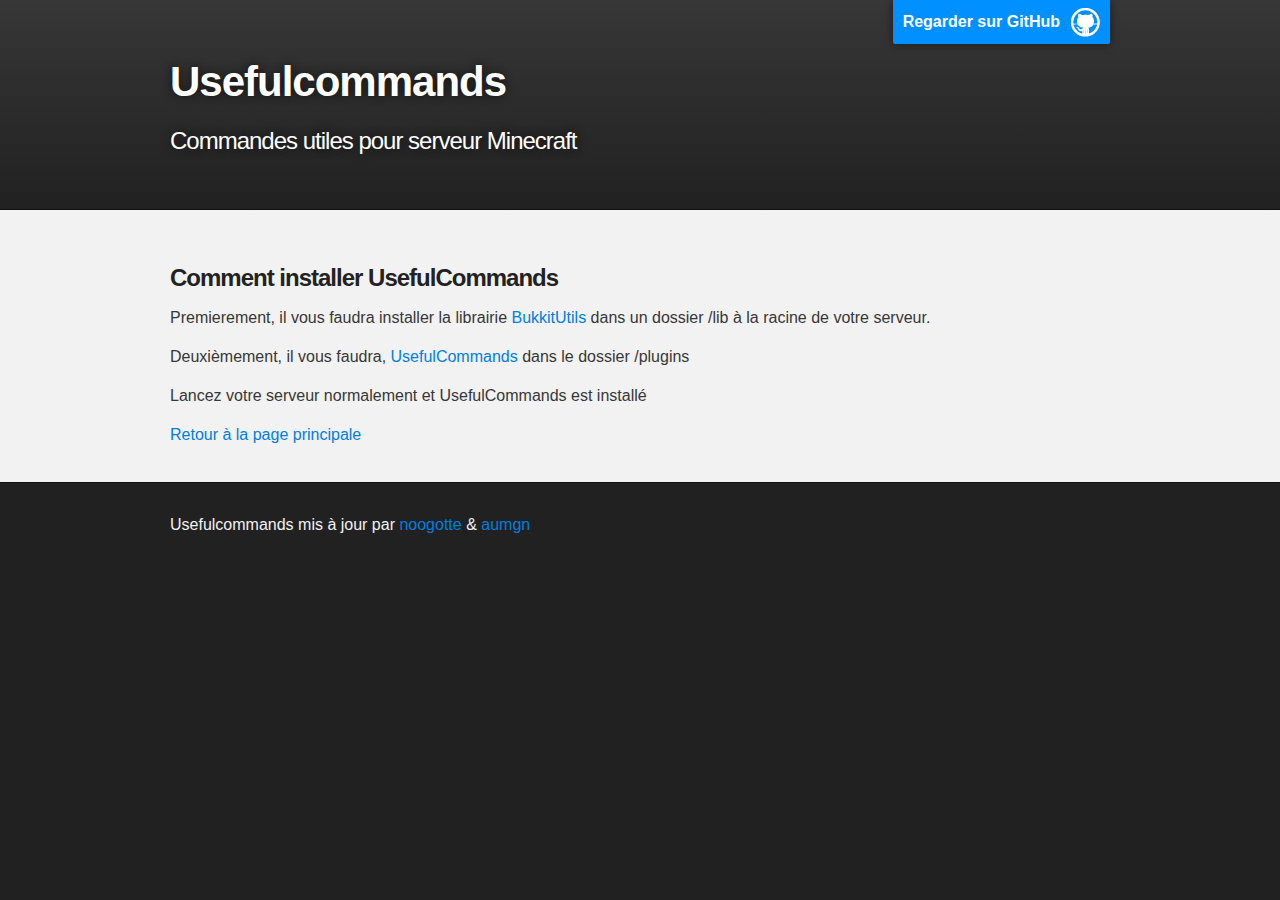
<file: installation.html>
<!DOCTYPE html>
<html>

  <head>
    <meta charset='utf-8' />
    <meta http-equiv="X-UA-Compatible" content="chrome=1" />
    <meta name="description" content="Usefulcommands : Useful commands for server" />

    <link rel="stylesheet" type="text/css" media="screen" href="stylesheets/stylesheet.css">
    <link rel="icon" type="image/png" href="images/favicon.png">

    <title>Usefulcommands - Installation</title>
  </head>

  <body>

    <!-- HEADER -->
    <div id="header_wrap" class="outer">
        <header class="inner">
          <a id="forkme_banner" href="https://github.com/noogotte/UsefulCommands">Regarder sur GitHub</a>

          <h1 id="project_title">Usefulcommands</h1>
          <h2 id="project_tagline">Commandes utiles pour serveur Minecraft</h2>

            </section>
        </header>
    </div>

    <!-- MAIN CONTENT -->
    <div id="main_content_wrap" class="outer">
      <section id="main_content" class="inner">
    <h3>Comment installer UsefulCommands</h3>
		<p>Premierement, il vous faudra installer la librairie <a href="http://maven.aumgn.fr/fr/aumgn/bukkitutils/">BukkitUtils</a> dans un dossier /lib à la racine de votre serveur.</p>
		<p>Deuxièmement, il vous faudra, <a href="http://maven.aumgn.fr/fr/noogotte/usefulcommands/">UsefulCommands</a> dans le dossier /plugins</p>
		<p>Lancez votre serveur normalement et UsefulCommands est installé</p>
		<p><a href="index.html">Retour à la page principale</a></p>
      </section>
    </div>

    <!-- FOOTER  -->
    <div id="footer_wrap" class="outer">
      <footer class="inner">
        <p class="copyright">Usefulcommands mis à jour par <a href="https://github.com/noogotte">noogotte</a> & <a href="https://github.com/aumgn">aumgn</a></p>
      </footer>
    </div>

  </body>
</html>
</file>
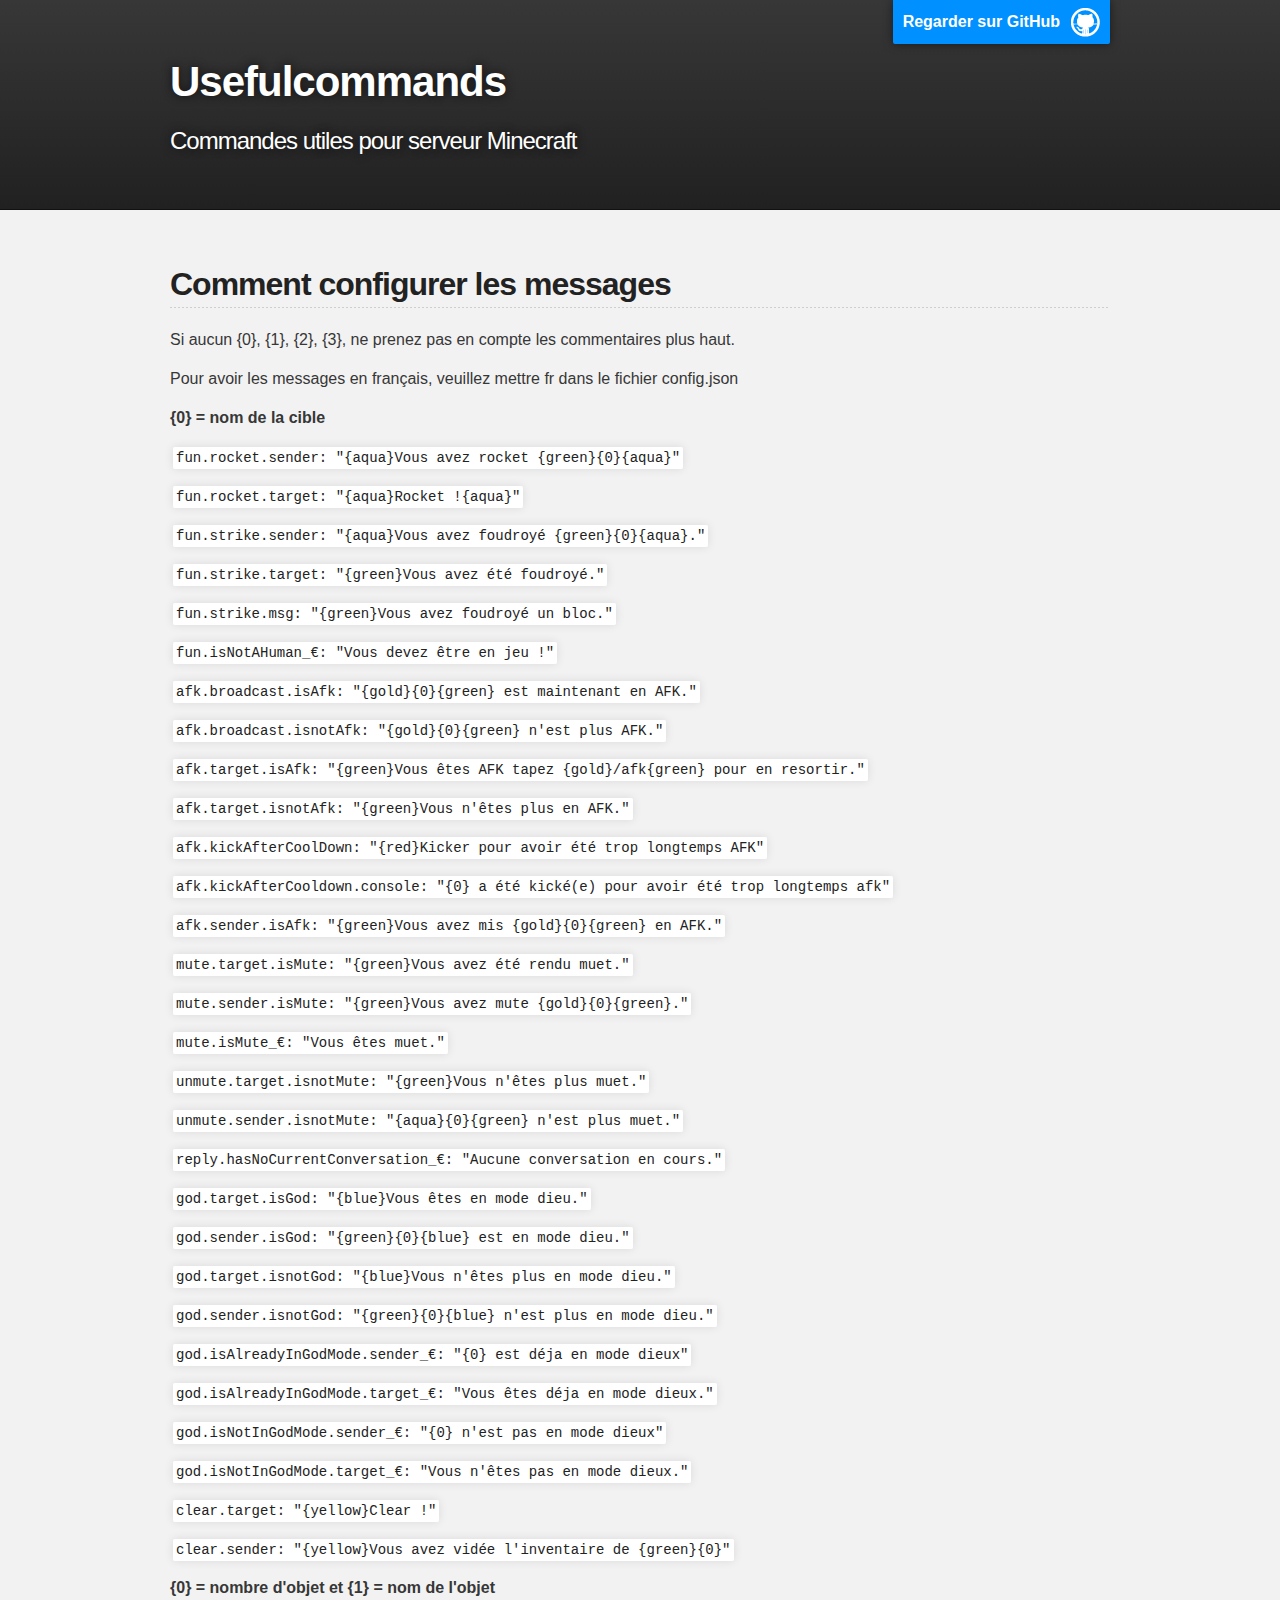
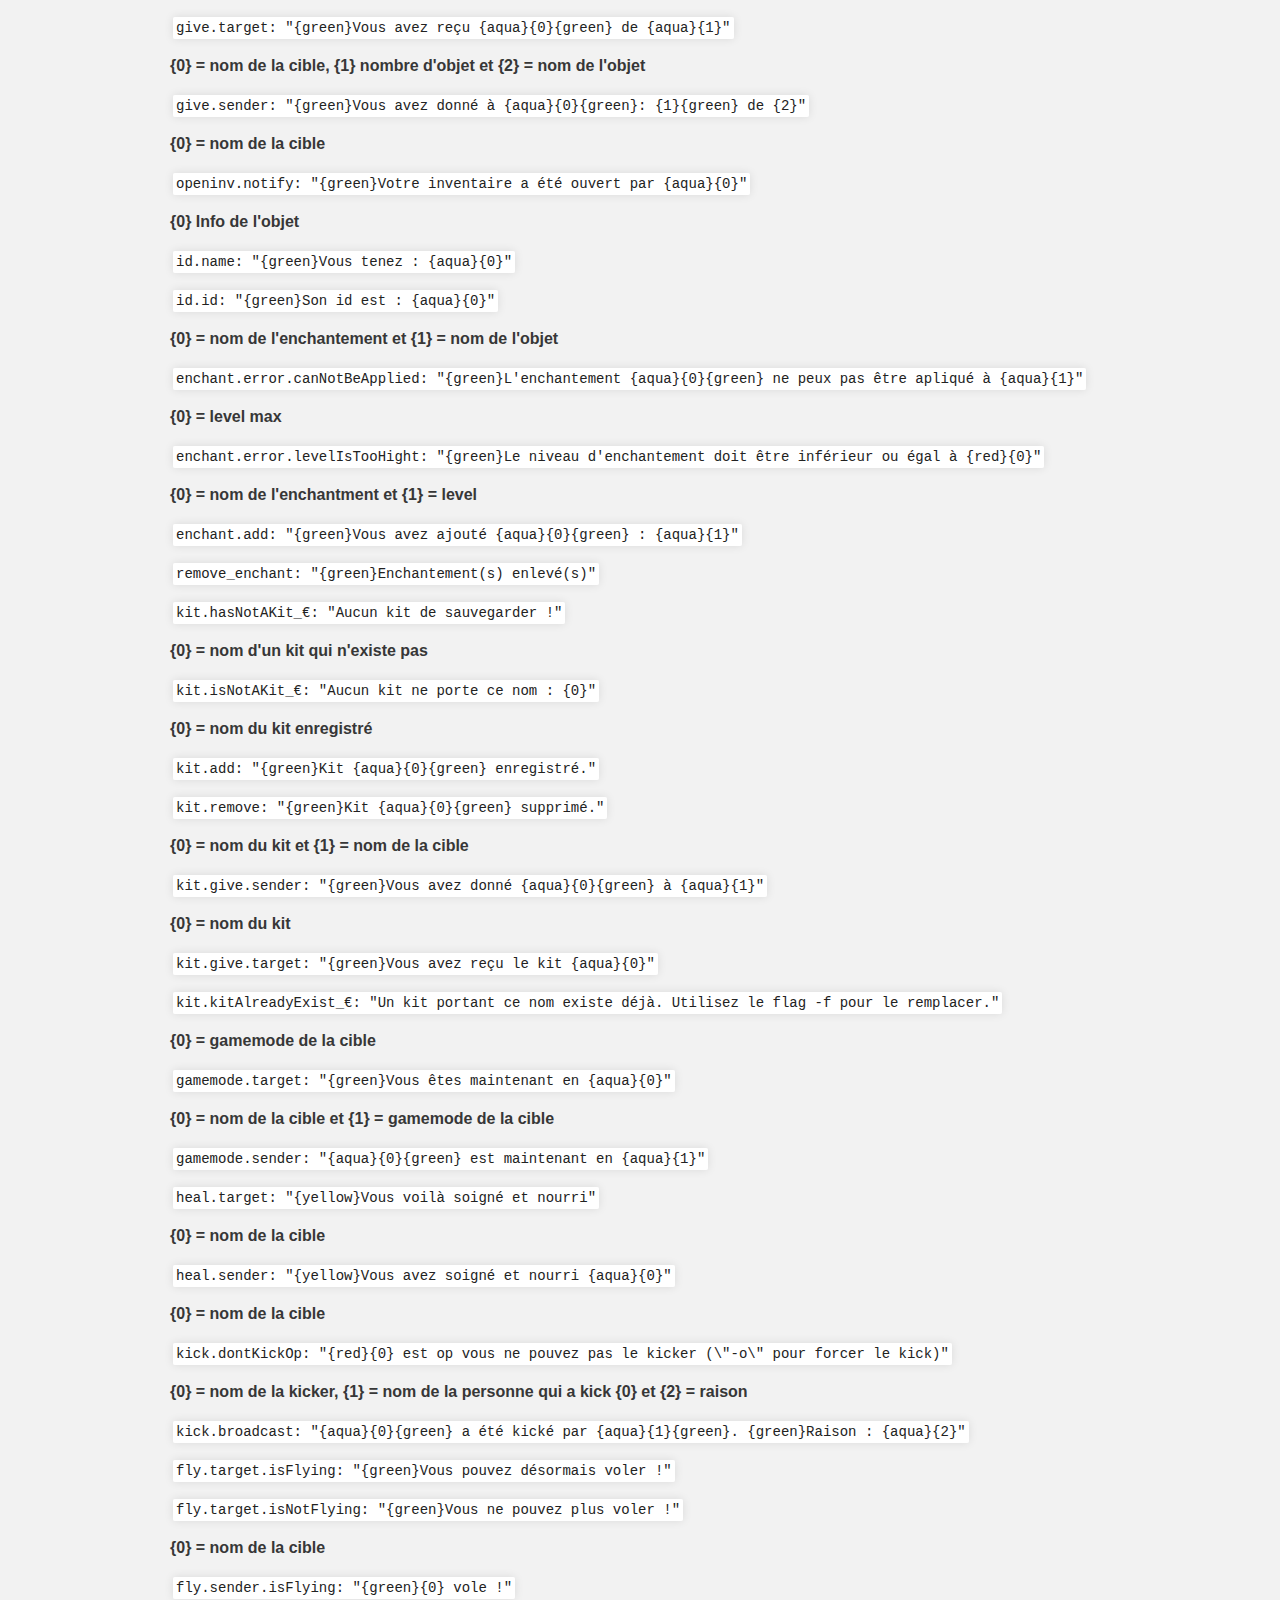
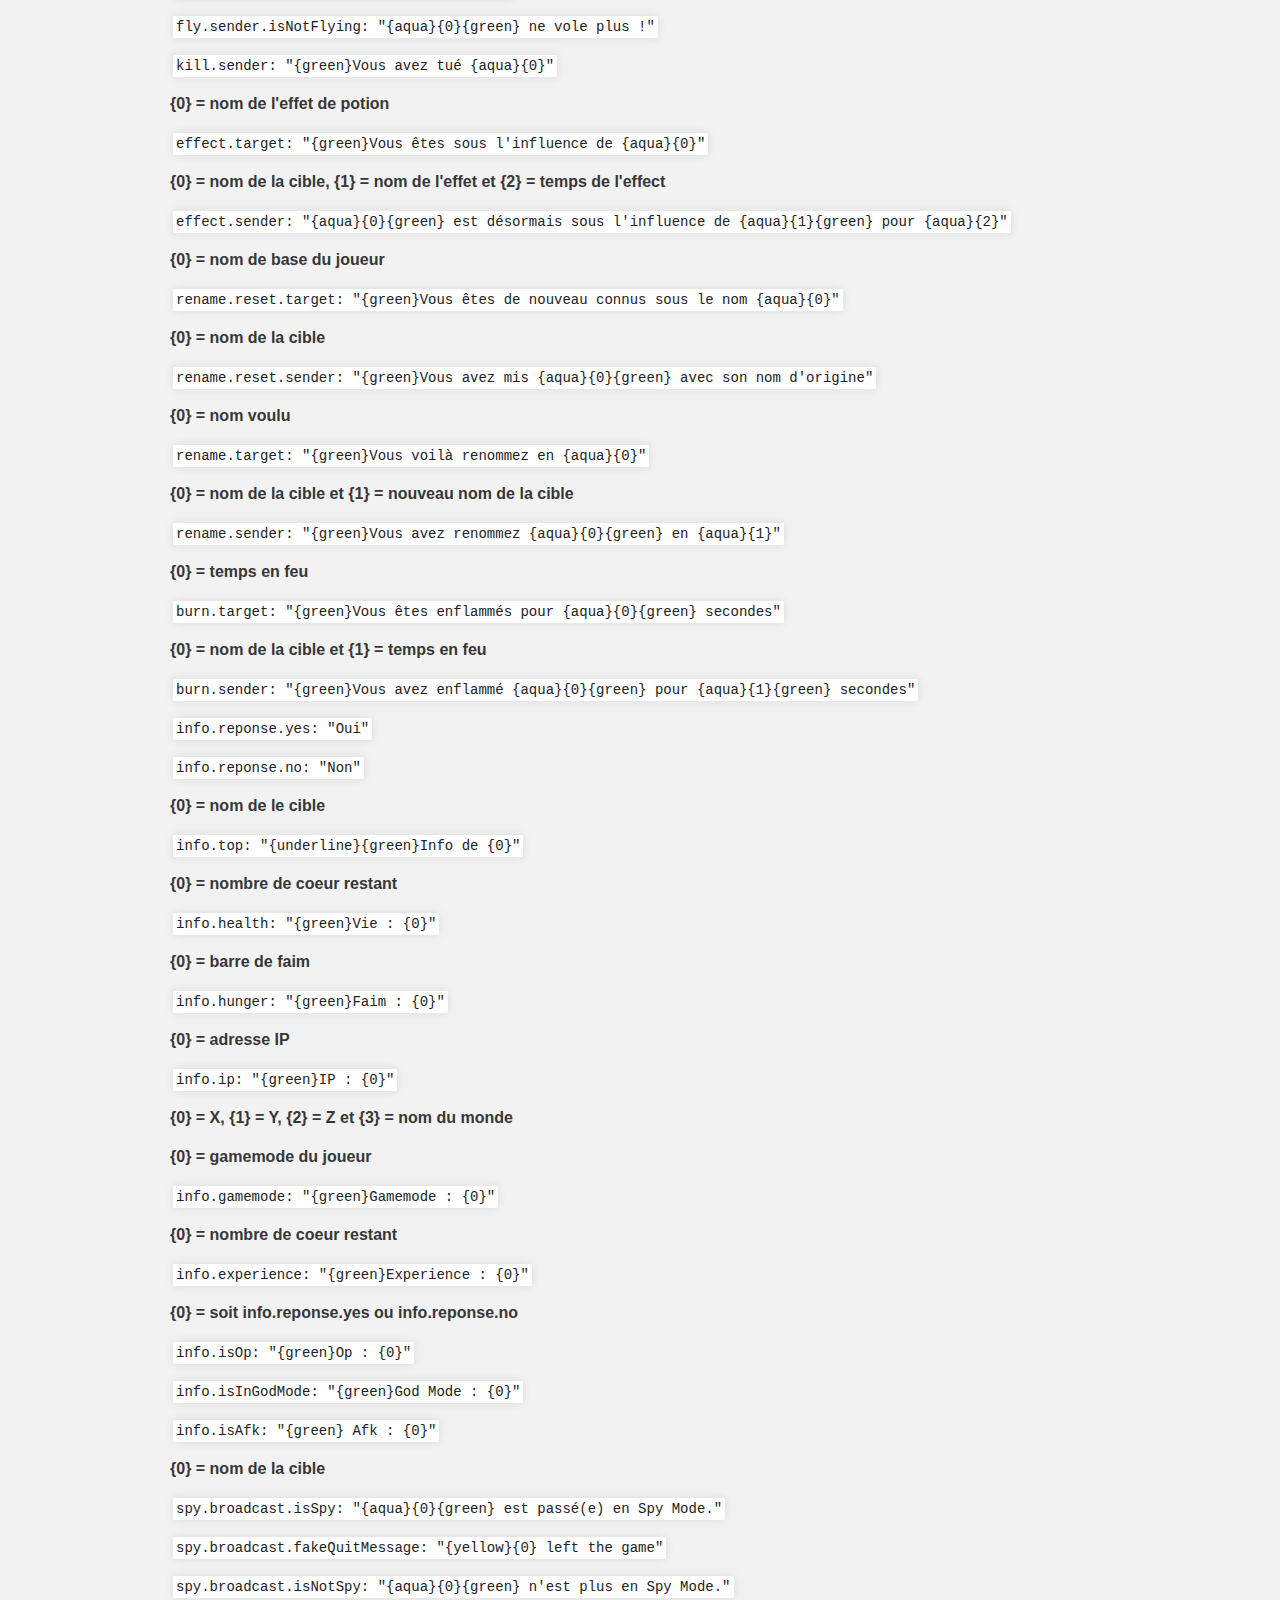
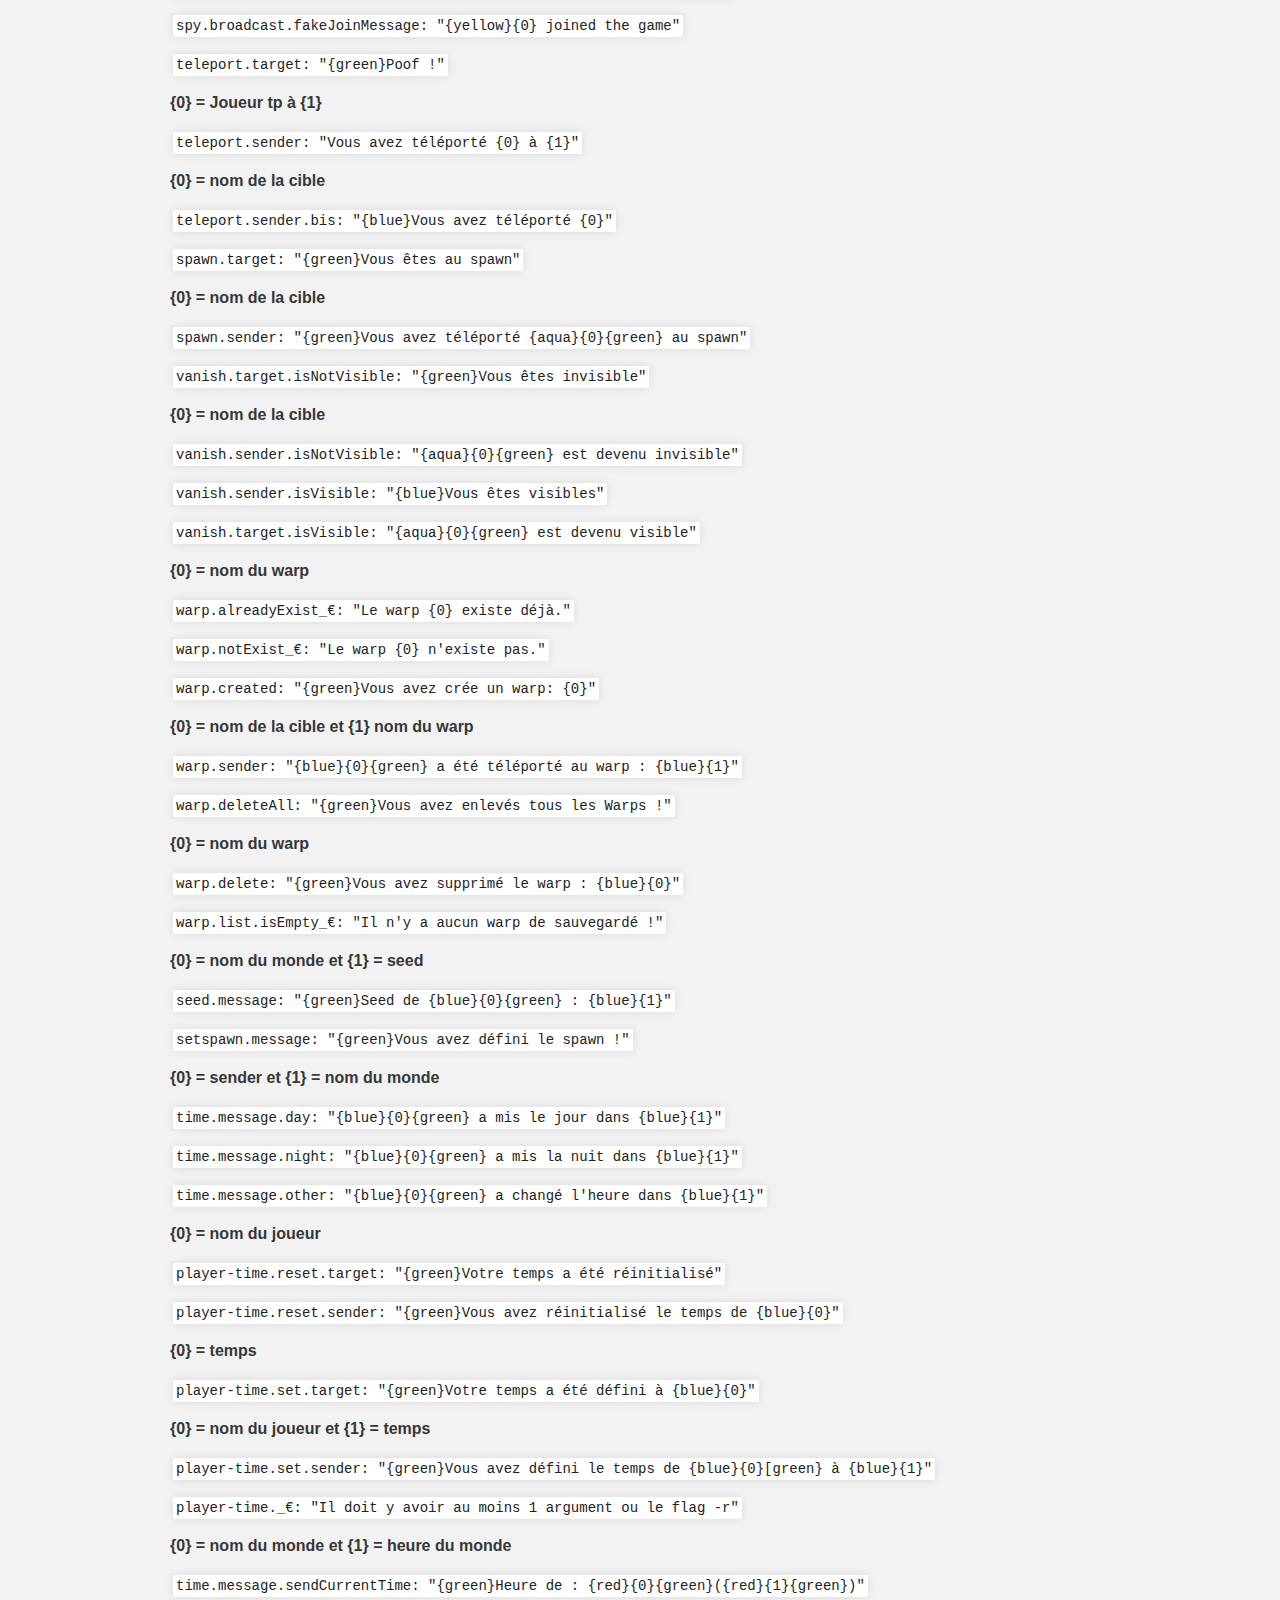
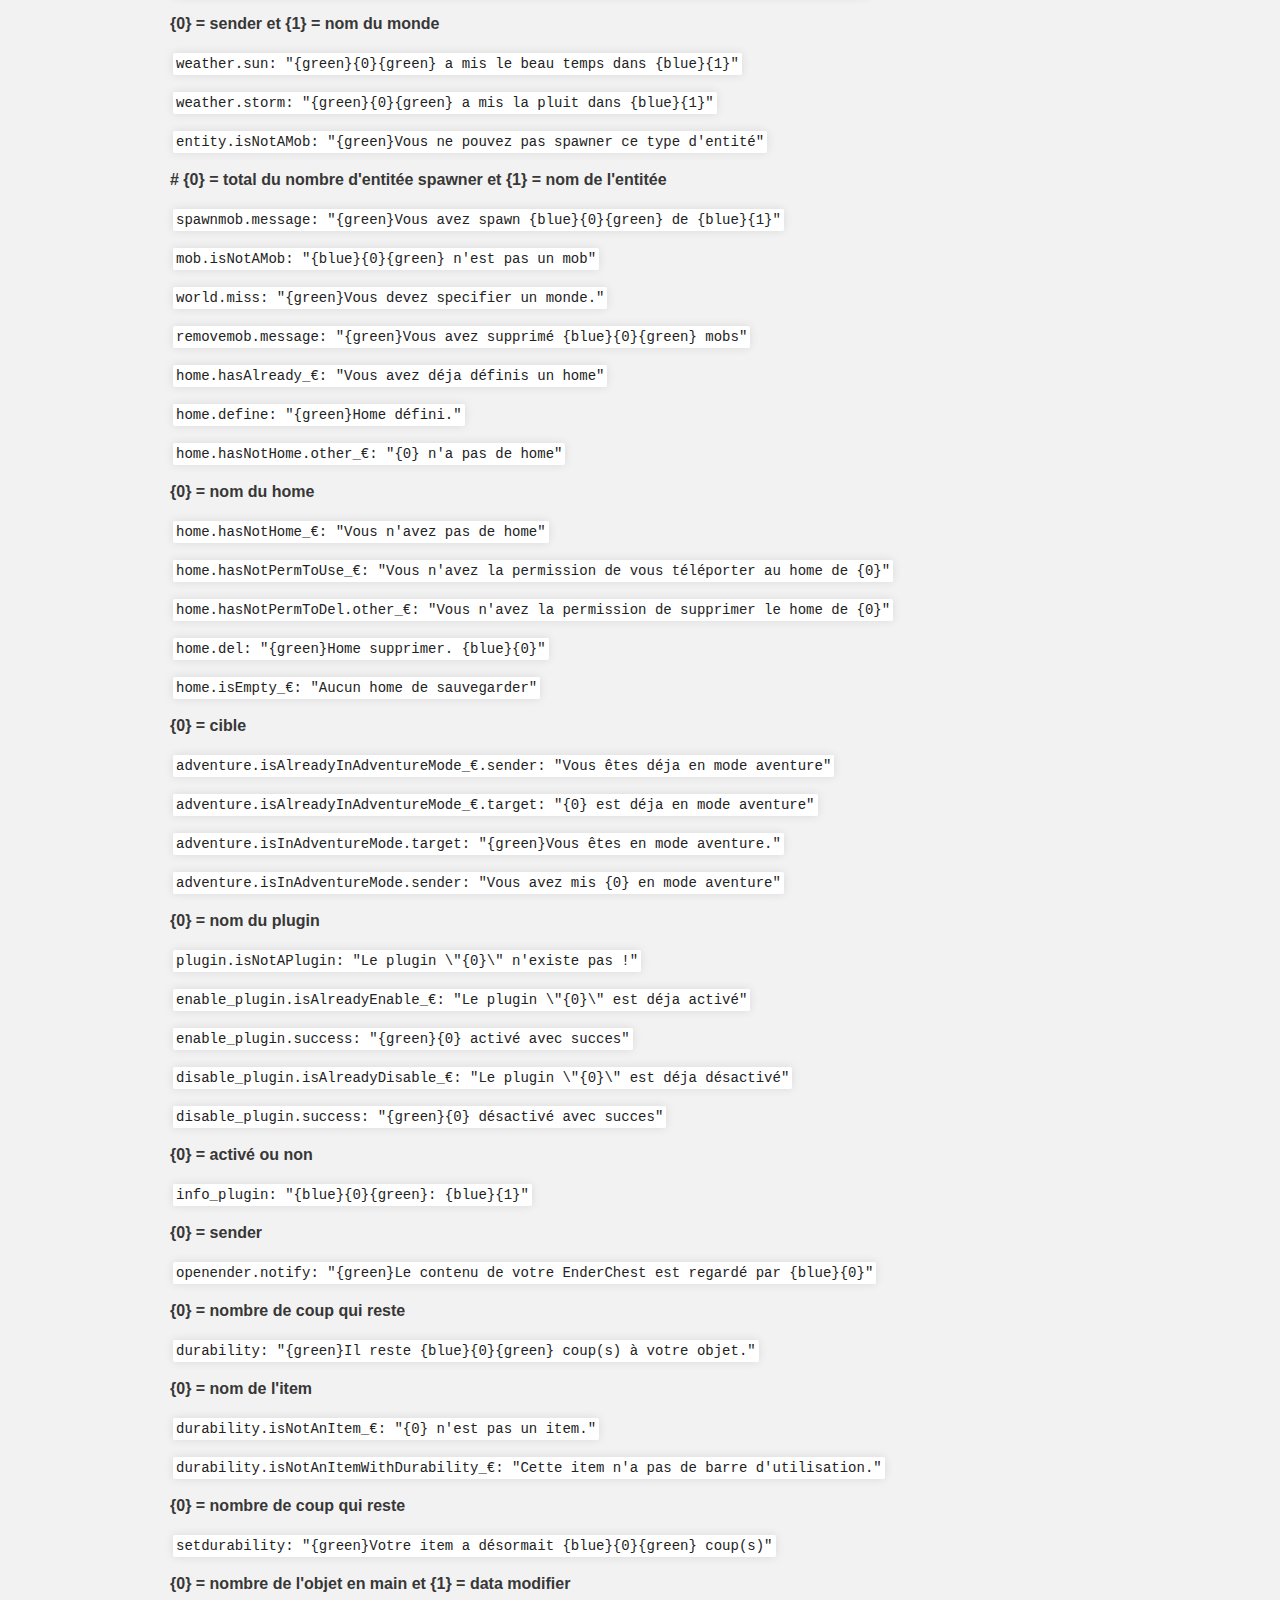
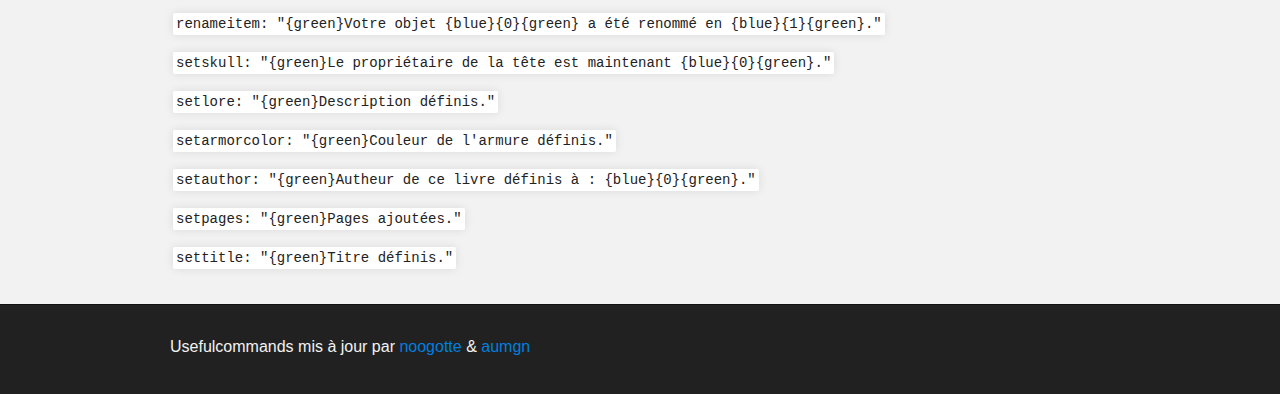
<file: messages.html>
<!DOCTYPE html>
<html>

  <head>
    <meta charset='utf-8' />
    <meta http-equiv="X-UA-Compatible" content="chrome=1" />
    <meta name="description" content="Usefulcommands : Useful commands for server" />

    <link rel="stylesheet" type="text/css" media="screen" href="stylesheets/stylesheet.css">
    <link rel="icon" type="image/png" href="images/favicon.png">

    <title>Usefulcommands - Installation</title>
  </head>

  <body>

    <!-- HEADER -->
    <div id="header_wrap" class="outer">
        <header class="inner">
          <a id="forkme_banner" href="https://github.com/noogotte/UsefulCommands">Regarder sur GitHub</a>

          <h1 id="project_title">Usefulcommands</h1>
          <h2 id="project_tagline">Commandes utiles pour serveur Minecraft</h2>

            </section>
        </header>
    </div>

    <!-- MAIN CONTENT -->
    <div id="main_content_wrap" class="outer">
      <section id="main_content" class="inner">
        <h2>Comment configurer les messages</h2>
        <p>Si aucun {0}, {1}, {2}, {3}, ne prenez pas en compte les commentaires plus haut.</p>
        <p>Pour avoir les messages en français, veuillez mettre fr dans le fichier config.json</p>
        <p><strong>{0} = nom de la cible</strong></p>
        <p><code>fun.rocket.sender: "{aqua}Vous avez rocket {green}{0}{aqua}"</code></p>
        <p><code>fun.rocket.target: "{aqua}Rocket !{aqua}"</code></p>
        <p><code>fun.strike.sender: "{aqua}Vous avez foudroyé {green}{0}{aqua}."</code></p>
        <p><code>fun.strike.target: "{green}Vous avez été foudroyé."</code></p>
        <p><code>fun.strike.msg: "{green}Vous avez foudroyé un bloc."</code></p>
        <p><code>fun.isNotAHuman_€: "Vous devez être en jeu !"</code></p>
        <p><code>afk.broadcast.isAfk: "{gold}{0}{green} est maintenant en AFK."</code></p>
        <p><code>afk.broadcast.isnotAfk: "{gold}{0}{green} n'est plus AFK."</code></p>
        <p><code>afk.target.isAfk: "{green}Vous êtes AFK tapez {gold}/afk{green} pour en resortir."</code></p>
        <p><code>afk.target.isnotAfk: "{green}Vous n'êtes plus en AFK."</code></p>
        <p><code>afk.kickAfterCoolDown: "{red}Kicker pour avoir été trop longtemps AFK"</code></p>
        <p><code>afk.kickAfterCooldown.console: "{0} a été kické(e) pour avoir été trop longtemps afk"</code></p>
        <p><code>afk.sender.isAfk: "{green}Vous avez mis {gold}{0}{green} en AFK."</code></p>
        <p><code>mute.target.isMute: "{green}Vous avez été rendu muet."</code></p>
        <p><code>mute.sender.isMute: "{green}Vous avez mute {gold}{0}{green}."</code></p>
        <p><code>mute.isMute_€: "Vous êtes muet."</code></p>
        <p><code>unmute.target.isnotMute: "{green}Vous n'êtes plus muet."</code></p>
        <p><code>unmute.sender.isnotMute: "{aqua}{0}{green} n'est plus muet."</code></p>
        <p><code>reply.hasNoCurrentConversation_€: "Aucune conversation en cours."</code></p>
        <p><code>god.target.isGod: "{blue}Vous êtes en mode dieu."</code></p>
        <p><code>god.sender.isGod: "{green}{0}{blue} est en mode dieu."</code></p>
        <p><code>god.target.isnotGod: "{blue}Vous n'êtes plus en mode dieu."</code></p>
        <p><code>god.sender.isnotGod: "{green}{0}{blue} n'est plus en mode dieu."</code></p>
        <p><code>god.isAlreadyInGodMode.sender_€: "{0} est déja en mode dieux"</code></p>
        <p><code>god.isAlreadyInGodMode.target_€: "Vous êtes déja en mode dieux."</code></p>
        <p><code>god.isNotInGodMode.sender_€: "{0} n'est pas en mode dieux"</code></p>
        <p><code>god.isNotInGodMode.target_€: "Vous n'êtes pas en mode dieux."</code></p>
        <p><code>clear.target: "{yellow}Clear !"</code></p>
        <p><code>clear.sender: "{yellow}Vous avez vidée l'inventaire de {green}{0}"</code></p>
        <p><strong>{0} = nombre d'objet et {1} = nom de l'objet</strong></p>
        <p><code>give.target: "{green}Vous avez reçu {aqua}{0}{green} de {aqua}{1}"</code></p>
        <p><strong>{0} = nom de la cible, {1} nombre d'objet et {2} = nom de l'objet</strong></p>
        <p><code>give.sender: "{green}Vous avez donné à {aqua}{0}{green}: {1}{green} de {2}"</code></p>
        <p><strong>{0} = nom de la cible</strong></p>
        <p><code>openinv.notify: "{green}Votre inventaire a été ouvert par {aqua}{0}"</code></p>
        <p><strong>{0} Info de l'objet</strong></p>
        <p><code>id.name: "{green}Vous tenez : {aqua}{0}"</code></p>
        <p><code>id.id: "{green}Son id est : {aqua}{0}"</code></p>
        <p><strong>{0} = nom de l'enchantement et {1} = nom de l'objet</strong></p>
        <p><code>enchant.error.canNotBeApplied: "{green}L'enchantement {aqua}{0}{green} ne peux pas être apliqué à {aqua}{1}"</code></p>
        <p><strong>{0} = level max</strong></p>
        <p><code>enchant.error.levelIsTooHight: "{green}Le niveau d'enchantement doit être inférieur ou égal à {red}{0}"</code></p>
        <p><strong>{0} = nom de l'enchantment et {1} = level</strong></p>
        <p><code>enchant.add: "{green}Vous avez ajouté {aqua}{0}{green} : {aqua}{1}"</code></p>
        <p><code>remove_enchant: "{green}Enchantement(s) enlevé(s)"</code></p>
        <p><code>kit.hasNotAKit_€: "Aucun kit de sauvegarder !"</code></p>
        <p><strong>{0} = nom d'un kit qui n'existe pas</strong></p>
        <p><code>kit.isNotAKit_€: "Aucun kit ne porte ce nom : {0}"</code></p>
        <p><strong>{0} = nom du kit enregistré</strong></p>
        <p><code>kit.add: "{green}Kit {aqua}{0}{green} enregistré."</code></p>
        <p><code>kit.remove: "{green}Kit {aqua}{0}{green} supprimé."</code></p>
        <p><strong>{0} = nom du kit et {1} = nom de la cible</strong></p>
        <p><code>kit.give.sender: "{green}Vous avez donné {aqua}{0}{green} à {aqua}{1}"</code></p>
        <p><strong>{0} = nom du kit</strong></p>
        <p><code>kit.give.target: "{green}Vous avez reçu le kit {aqua}{0}"</code></p>
        <p><code>kit.kitAlreadyExist_€: "Un kit portant ce nom existe déjà. Utilisez le flag -f pour le remplacer."</code></p>
        <p><strong>{0} = gamemode de la cible</strong></p>
        <p><code>gamemode.target: "{green}Vous êtes maintenant en {aqua}{0}"</code></p>
        <p><strong>{0} = nom de la cible et {1} = gamemode de la cible</strong></p>
        <p><code>gamemode.sender: "{aqua}{0}{green} est maintenant en {aqua}{1}"</code></p>
        <p><code>heal.target: "{yellow}Vous voilà soigné et nourri"</code></p>
        <p><strong>{0} = nom de la cible</strong></p>
        <p><code>heal.sender: "{yellow}Vous avez soigné et nourri {aqua}{0}"</code></p>
        <p><strong>{0} = nom de la cible</strong></p>
        <p><code>kick.dontKickOp: "{red}{0} est op vous ne pouvez pas le kicker (\"-o\" pour forcer le kick)"</code></p>
        <p><strong>{0} = nom de la kicker, {1} = nom de la personne qui a kick {0} et {2} = raison</strong></p>
        <p><code>kick.broadcast: "{aqua}{0}{green} a été kické par {aqua}{1}{green}. {green}Raison : {aqua}{2}"</code></p>
        <p><code>fly.target.isFlying: "{green}Vous pouvez désormais voler !"</code></p>
        <p><code>fly.target.isNotFlying: "{green}Vous ne pouvez plus voler !"</code></p>
        <p><strong>{0} = nom de la cible</strong></p>
        <p><code>fly.sender.isFlying: "{green}{0} vole !"</code></p>
        <p><code>fly.sender.isNotFlying: "{aqua}{0}{green} ne vole plus !"</code></p>
        <p><code>kill.sender: "{green}Vous avez tué {aqua}{0}"</code></p>
        <p><strong>{0} = nom de l'effet de potion</strong></p>
        <p><code>effect.target: "{green}Vous êtes sous l'influence de {aqua}{0}"</code></p>
        <p><strong>{0} = nom de la cible, {1} = nom de l'effet et {2} = temps de l'effect</strong></p>
        <p><code>effect.sender: "{aqua}{0}{green} est désormais sous l'influence de {aqua}{1}{green} pour {aqua}{2}"</code></p>
        <p><strong>{0} = nom de base du joueur</strong></p>
        <p><code>rename.reset.target: "{green}Vous êtes de nouveau connus sous le nom {aqua}{0}"</code></p>
        <p><strong>{0} = nom de la cible</strong></p>
        <p><code>rename.reset.sender: "{green}Vous avez mis {aqua}{0}{green} avec son nom d'origine"</code></p>
        <p><strong>{0} = nom voulu</strong></p>
        <p><code>rename.target: "{green}Vous voilà renommez en {aqua}{0}"</code></p>
        <p><strong>{0} = nom de la cible et {1} = nouveau nom de la cible</strong></p>
        <p><code>rename.sender: "{green}Vous avez renommez {aqua}{0}{green} en {aqua}{1}"</code></p>
        <p><strong>{0} = temps en feu</strong></p>
        <p><code>burn.target: "{green}Vous êtes enflammés pour {aqua}{0}{green} secondes"</code></p>
        <p><strong>{0} = nom de la cible et {1} = temps en feu</strong></p>
        <p><code>burn.sender: "{green}Vous avez enflammé {aqua}{0}{green} pour {aqua}{1}{green} secondes"</code></p>
        <p><code>info.reponse.yes: "Oui"</code></p>
        <p><code>info.reponse.no: "Non"</code></p>
        <p><strong>{0} = nom de le cible</strong></p>
        <p><code>info.top: "{underline}{green}Info de {0}"</code></p>
        <p><strong>{0} = nombre de coeur restant</strong></p>
        <p><code>info.health: "{green}Vie : {0}"</code></p>
        <p><strong>{0} = barre de faim</strong></p>
        <p><code>info.hunger: "{green}Faim : {0}"</code></p>
        <p><strong>{0} = adresse IP</strong></p>
        <p><code>info.ip: "{green}IP : {0}"</code></p>
        <p><strong>{0} = X, {1} = Y, {2} = Z et {3} = nom du monde</strong></p>
        <p><strong>{0} = gamemode du joueur</strong></p>
        <p><code>info.gamemode: "{green}Gamemode : {0}"</code></p>
        <p><strong>{0} = nombre de coeur restant</strong></p>
        <p><code>info.experience: "{green}Experience : {0}"</code></p>
        <p><strong>{0} = soit info.reponse.yes ou info.reponse.no</strong></p>
        <p><code>info.isOp: "{green}Op : {0}"</code></p>
        <p><code>info.isInGodMode: "{green}God Mode : {0}"</code></p>
        <p><code>info.isAfk: "{green} Afk : {0}"</code></p>
        <p><strong>{0} = nom de la cible</strong></p>
        <p><code>spy.broadcast.isSpy: "{aqua}{0}{green} est passé(e) en Spy Mode."</code></p>
        <p><code>spy.broadcast.fakeQuitMessage: "{yellow}{0} left the game"</code></p>
        <p><code>spy.broadcast.isNotSpy: "{aqua}{0}{green} n'est plus en Spy Mode."</code></p>
        <p><code>spy.broadcast.fakeJoinMessage: "{yellow}{0} joined the game"</code></p>
        <p><code>teleport.target: "{green}Poof !"</code></p>
        <p><strong>{0} = Joueur tp à {1}</strong></p>
        <p><code>teleport.sender: "Vous avez téléporté {0} à {1}"</code></p>
        <p><strong>{0} = nom de la cible</strong></p>
        <p><code>teleport.sender.bis: "{blue}Vous avez téléporté {0}"</code></p>
        <p><code>spawn.target: "{green}Vous êtes au spawn"</code></p>
        <p><strong>{0} = nom de la cible</strong></p>
        <p><code>spawn.sender: "{green}Vous avez téléporté {aqua}{0}{green} au spawn"</code></p>
        <p><code>vanish.target.isNotVisible: "{green}Vous êtes invisible"</code></p>
        <p><strong>{0} = nom de la cible</strong></p>
        <p><code>vanish.sender.isNotVisible: "{aqua}{0}{green} est devenu invisible"</code></p>
        <p><code>vanish.sender.isVisible: "{blue}Vous êtes visibles"</code></p>
        <p><code>vanish.target.isVisible: "{aqua}{0}{green} est devenu visible"</code></p>
        <p><strong>{0} = nom du warp</strong></p>
        <p><code>warp.alreadyExist_€: "Le warp {0} existe déjà."</code></p>
        <p><code>warp.notExist_€: "Le warp {0} n'existe pas."</code></p>
        <p><code>warp.created: "{green}Vous avez crée un warp: {0}"</code></p>
        <p><strong>{0} = nom de la cible et {1} nom du warp</strong></p>
        <p><code>warp.sender: "{blue}{0}{green} a été téléporté au warp : {blue}{1}"</code></p>
        <p><code>warp.deleteAll: "{green}Vous avez enlevés tous les Warps !"</code></p>
        <p><strong>{0} = nom du warp</strong></p>
        <p><code>warp.delete: "{green}Vous avez supprimé le warp : {blue}{0}"</code></p>
        <p><code>warp.list.isEmpty_€: "Il n'y a aucun warp de sauvegardé !"</code></p>
        <p><strong>{0} = nom du monde et {1} = seed</strong></p>
        <p><code>seed.message: "{green}Seed de {blue}{0}{green} : {blue}{1}"</code></p>
        <p><code>setspawn.message: "{green}Vous avez défini le spawn !"</code></p>
        <p><strong>{0} = sender et {1} = nom du monde</strong></p>
        <p><code>time.message.day: "{blue}{0}{green} a mis le jour dans {blue}{1}"</code></p>
        <p><code>time.message.night: "{blue}{0}{green} a mis la nuit dans {blue}{1}"</code></p>
        <p><code>time.message.other: "{blue}{0}{green} a changé l'heure dans {blue}{1}"</code></p>
		<p><strong>{0} = nom du joueur</strong></p>
		<p><code>player-time.reset.target: "{green}Votre temps a été réinitialisé"</code></p>
		<p><code>player-time.reset.sender: "{green}Vous avez réinitialisé le temps de {blue}{0}"</code></p>
        <p><strong>{0} = temps</strong></p>
		<p><code>player-time.set.target: "{green}Votre temps a été défini à {blue}{0}"</code></p>
        <p><strong>{0} = nom du joueur et {1} = temps</strong></p>
		<p><code>player-time.set.sender: "{green}Vous avez défini le temps de {blue}{0}[green} à {blue}{1}"</code></p>
		<p><code>player-time._€: "Il doit y avoir au moins 1 argument ou le flag -r"</code></p>
        <p><strong>{0} = nom du monde et {1} = heure du monde</strong></p>
        <p><code>time.message.sendCurrentTime: "{green}Heure de : {red}{0}{green}({red}{1}{green})"</code></p>
        <p><strong>{0} = sender et {1} = nom du monde</strong></p>
        <p><code>weather.sun: "{green}{0}{green} a mis le beau temps dans {blue}{1}"</code></p>
        <p><code>weather.storm: "{green}{0}{green} a mis la pluit dans {blue}{1}"</code></p>
        <p><code>entity.isNotAMob: "{green}Vous ne pouvez pas spawner ce type d'entité"</code></p>
        <p><strong># {0} = total du nombre d'entitée spawner et {1} = nom de l'entitée</strong></p>
        <p><code>spawnmob.message: "{green}Vous avez spawn {blue}{0}{green} de {blue}{1}"</code></p>
        <p><code>mob.isNotAMob: "{blue}{0}{green} n'est pas un mob"</code></p>
        <p><code>world.miss: "{green}Vous devez specifier un monde."</code></p>
        <p><code>removemob.message: "{green}Vous avez supprimé {blue}{0}{green} mobs"</code></p>
        <p><code>home.hasAlready_€: "Vous avez déja définis un home"</code></p>
        <p><code>home.define: "{green}Home défini."</code></p>
        <p><code>home.hasNotHome.other_€: "{0} n'a pas de home"</code></p>
        <p><strong>{0} = nom du home</strong></p>
        <p><code>home.hasNotHome_€: "Vous n'avez pas de home"</code></p>
        <p><code>home.hasNotPermToUse_€: "Vous n'avez la permission de vous téléporter au home de {0}"</code></p>
        <p><code>home.hasNotPermToDel.other_€: "Vous n'avez la permission de supprimer le home de {0}"</code></p>
        <p><code>home.del: "{green}Home supprimer. {blue}{0}"</code></p>
        <p><code>home.isEmpty_€: "Aucun home de sauvegarder"</code></p>
        <p><strong>{0} = cible</strong></p>
        <p><code>adventure.isAlreadyInAdventureMode_€.sender: "Vous êtes déja en mode aventure"</code></p>
        <p><code>adventure.isAlreadyInAdventureMode_€.target: "{0} est déja en mode aventure"</code></p>
        <p><code>adventure.isInAdventureMode.target: "{green}Vous êtes en mode aventure."</code></p>
        <p><code>adventure.isInAdventureMode.sender: "Vous avez mis {0} en mode aventure"</code></p>
        <p><strong>{0} = nom du plugin</strong></p>
        <p><code>plugin.isNotAPlugin: "Le plugin \"{0}\" n'existe pas !"</code></p>
        <p><code>enable_plugin.isAlreadyEnable_€: "Le plugin \"{0}\" est déja activé"</code></p>
        <p><code>enable_plugin.success: "{green}{0} activé avec succes"</code></p>
        <p><code>disable_plugin.isAlreadyDisable_€: "Le plugin \"{0}\" est déja désactivé"</code></p>
        <p><code>disable_plugin.success: "{green}{0} désactivé avec succes"</code></p>
        <p><strong>{0} = activé ou non</strong></p>
        <p><code>info_plugin: "{blue}{0}{green}: {blue}{1}"</code></p>
        <p><strong>{0} = sender</strong></p>
        <p><code>openender.notify: "{green}Le contenu de votre EnderChest est regardé par {blue}{0}"</code></p>
        <p><strong>{0} = nombre de coup qui reste</strong></p>
        <p><code>durability: "{green}Il reste {blue}{0}{green} coup(s) à votre objet."</code></p>
        <p><strong>{0} = nom de l'item</strong></p>
        <p><code>durability.isNotAnItem_€: "{0} n'est pas un item."</code></p>
        <p><code>durability.isNotAnItemWithDurability_€: "Cette item n'a pas de barre d'utilisation."</code></p>
        <p><strong>{0} = nombre de coup qui reste</strong></p>
        <p><code>setdurability: "{green}Votre item a désormait {blue}{0}{green} coup(s)"</code></p>
        <p><strong>{0} = nombre de l'objet en main et {1} = data modifier</strong></p>
        <p><code>renameitem: "{green}Votre objet {blue}{0}{green} a été renommé en {blue}{1}{green}."</code></p>
        <p><code>setskull: "{green}Le propriétaire de la tête est maintenant {blue}{0}{green}."</code></p>
        <p><code>setlore: "{green}Description définis."</code></p>
        <p><code>setarmorcolor: "{green}Couleur de l'armure définis."</code></p>
        <p><code>setauthor: "{green}Autheur de ce livre définis à : {blue}{0}{green}."</code></p>
        <p><code>setpages: "{green}Pages ajoutées."</code></p>
        <p><code>settitle: "{green}Titre définis."</code></p>
      </section>
    </div>

    <!-- FOOTER  -->
    <div id="footer_wrap" class="outer">
      <footer class="inner">
        <p class="copyright">Usefulcommands mis à jour par <a href="https://github.com/noogotte">noogotte</a> & <a href="https://github.com/aumgn">aumgn</a></p>
      </footer>
    </div>

  </body>
</html>
</file>
<file: stylesheets/stylesheet.css>
/*******************************************************************************
Slate Theme for Github Pages
by Jason Costello, @jsncostello
*******************************************************************************/

@import url(pygment_trac.css);

/*******************************************************************************
MeyerWeb Reset
*******************************************************************************/

html, body, div, span, applet, object, iframe,
h1, h2, h3, h4, h5, h6, p, blockquote, pre,
a, abbr, acronym, address, big, cite, code,
del, dfn, em, img, ins, kbd, q, s, samp,
small, strike, strong, sub, sup, tt, var,
b, u, i, center,
dl, dt, dd, ol, ul, li,
fieldset, form, label, legend,
table, caption, tbody, tfoot, thead, tr, th, td,
article, aside, canvas, details, embed,
figure, figcaption, footer, header, hgroup,
menu, nav, output, ruby, section, summary,
time, mark, audio, video {
  margin: 0;
  padding: 0;
  border: 0;
  font: inherit;
  vertical-align: baseline;
}

/* HTML5 display-role reset for older browsers */
article, aside, details, figcaption, figure,
footer, header, hgroup, menu, nav, section {
  display: block;
}

ol, ul {
  list-style: none;
}

blockquote, q {
}

table {
  border-collapse: collapse;
  border-spacing: 0;
}

a:focus {
  outline: none;
}

/*******************************************************************************
Theme Styles
*******************************************************************************/

body {
  box-sizing: border-box;
  color:#373737;
  background: #212121;
  font-size: 16px;
  font-family: 'Myriad Pro', Calibri, Helvetica, Arial, sans-serif;
  line-height: 1.5;
  -webkit-font-smoothing: antialiased;
}

h1, h2, h3, h4, h5, h6 {
  margin: 10px 0;
  font-weight: 700;
  color:#222222;
  font-family: 'Lucida Grande', 'Calibri', Helvetica, Arial, sans-serif;
  letter-spacing: -1px;
}

h1 {
  font-size: 36px;
  font-weight: 700;
}

h2 {
  padding-bottom: 10px;
  font-size: 32px;
  background: url('../images/bg_hr.png') repeat-x bottom;
}

h3 {
  font-size: 24px;
}

h4 {
  font-size: 21px;
}

h5 {
  font-size: 18px;
}

h6 {
  font-size: 16px;
}

p {
  margin: 10px 0 15px 0;
}

footer p {
  color: #f2f2f2;
}

a {
  text-decoration: none;
  color: #007edf;
  text-shadow: none;

  transition: color 0.5s ease;
  transition: text-shadow 0.5s ease;
  -webkit-transition: color 0.5s ease;
  -webkit-transition: text-shadow 0.5s ease;
  -moz-transition: color 0.5s ease;
  -moz-transition: text-shadow 0.5s ease;
  -o-transition: color 0.5s ease;
  -o-transition: text-shadow 0.5s ease;
  -ms-transition: color 0.5s ease;
  -ms-transition: text-shadow 0.5s ease;
}

#main_content a:hover {
  color: #0069ba;
  text-shadow: #0090ff 0px 0px 2px;
}

footer a:hover {
  color: #43adff;
  text-shadow: #0090ff 0px 0px 2px;
}

em {
  font-style: italic;
}

strong {
  font-weight: bold;
}

img {
  position: relative;
  margin: 0 auto;
  max-width: 739px;
  padding: 5px;
  margin: 10px 0 10px 0;
  border: 1px solid #ebebeb;

  box-shadow: 0 0 5px #ebebeb;
  -webkit-box-shadow: 0 0 5px #ebebeb;
  -moz-box-shadow: 0 0 5px #ebebeb;
  -o-box-shadow: 0 0 5px #ebebeb;
  -ms-box-shadow: 0 0 5px #ebebeb;
}

pre, code {
  width: 100%;
  color: #222;
  background-color: #fff;

  font-family: Monaco, "Bitstream Vera Sans Mono", "Lucida Console", Terminal, monospace;
  font-size: 14px;

  border-radius: 2px;
  -moz-border-radius: 2px;
  -webkit-border-radius: 2px;



}

pre {
  width: 100%;
  padding: 10px;
  box-shadow: 0 0 10px rgba(0,0,0,.1);
  overflow: auto;
}

code {
  padding: 3px;
  margin: 0 3px;
  box-shadow: 0 0 10px rgba(0,0,0,.1);
}

pre code {
  display: block;
  box-shadow: none;
}

blockquote {
  color: #666;
  margin-bottom: 20px;
  padding: 0 0 0 20px;
  border-left: 3px solid #bbb;
}

ul, ol, dl {
  margin-bottom: 15px
}

ul li {
  list-style: inside;
  padding-left: 20px;
}

ol li {
  list-style: decimal inside;
  padding-left: 20px;
}

dl dt {
  font-weight: bold;
}

dl dd {
  padding-left: 20px;
  font-style: italic;
}

dl p {
  padding-left: 20px;
  font-style: italic;
}

hr {
  height: 1px;
  margin-bottom: 5px;
  border: none;
  background: url('../images/bg_hr.png') repeat-x center;
}

table {
  border: 1px solid #373737;
  margin-bottom: 20px;
  text-align: left;
 }

th {
  font-family: 'Lucida Grande', 'Helvetica Neue', Helvetica, Arial, sans-serif;
  padding: 10px;
  background: #373737;
  color: #fff;
 }

td {
  padding: 10px;
  border: 1px solid #373737;
 }

form {
  background: #f2f2f2;
  padding: 20px;
}

img {
  width: 100%;
  max-width: 100%;
}

/*******************************************************************************
Full-Width Styles
*******************************************************************************/

.outer {
  width: 100%;
}

.inner {
  position: relative;
  max-width: 940px;
  padding: 20px 10px;
  margin: 0 auto;
}

#forkme_banner {
  display: block;
  position: absolute;
  top:0;
  right: 10px;
  z-index: 10;
  padding: 10px 50px 10px 10px;
  color: #fff;
  background: url('../images/blacktocat.png') #0090ff no-repeat 95% 50%;
  font-weight: 700;
  box-shadow: 0 0 10px rgba(0,0,0,.5);
  border-bottom-left-radius: 2px;
  border-bottom-right-radius: 2px;
}

#header_wrap {
  background: #212121;
  background: -moz-linear-gradient(top, #373737, #212121);
  background: -webkit-linear-gradient(top, #373737, #212121);
  background: -ms-linear-gradient(top, #373737, #212121);
  background: -o-linear-gradient(top, #373737, #212121);
  background: linear-gradient(top, #373737, #212121);
}

#header_wrap .inner {
  padding: 50px 10px 30px 10px;
}

#project_title {
  margin: 0;
  color: #fff;
  font-size: 42px;
  font-weight: 700;
  text-shadow: #111 0px 0px 10px;
}

#project_tagline {
  color: #fff;
  font-size: 24px;
  font-weight: 300;
  background: none;
  text-shadow: #111 0px 0px 10px;
}

#downloads {
  position: absolute;
  width: 210px;
  z-index: 10;
  bottom: -40px;
  right: 0;
  height: 70px;
  background: url('../images/icon_download.png') no-repeat 0% 90%;
}

.zip_download_link {
  display: block;
  float: right;
  width: 90px;
  height:70px;
  text-indent: -5000px;
  overflow: hidden;
  background: url(../images/sprite_download.png) no-repeat bottom right;
}

.tar_download_link {
  display: block;
  float: right;
  width: 90px;
  height:70px;
  text-indent: -5000px;
  overflow: hidden;
  background: url(../images/sprite_download.png) no-repeat bottom left;
  margin-left: 10px;
}

.zip_download_link:hover {
  background: url(../images/sprite_download.png) no-repeat top right;
}

.tar_download_link:hover {
  background: url(../images/sprite_download.png) no-repeat top left;
}

#main_content_wrap {
  background: #f2f2f2;
  border-top: 1px solid #111;
  border-bottom: 1px solid #111;
}

#main_content {
  padding-top: 40px;
}

#footer_wrap {
  background: #212121;
}

#footer_wrap footer div {
  float: right;
}

table.category {
    width: 100%;
}

table.category .name {
    width: 20%;
}

table.category .permission {
    width: 20%;
}

table.category .aliases {
    width: 60%;
}

table.category .usage {
    width: 60%;
}

table.category td.name {
    border-left: 2px solid;
}

table.category td.aliases {
    border-right: 2px solid;
    border-bottom: 2px solid;
    border-top: 2px solid;
}

table.category td.description {
    border-left: 2px solid; 
    border-right: 2px solid;
    border-bottom: 2px solid;
    background-color: rgb(249, 249, 249);
}
</file>
